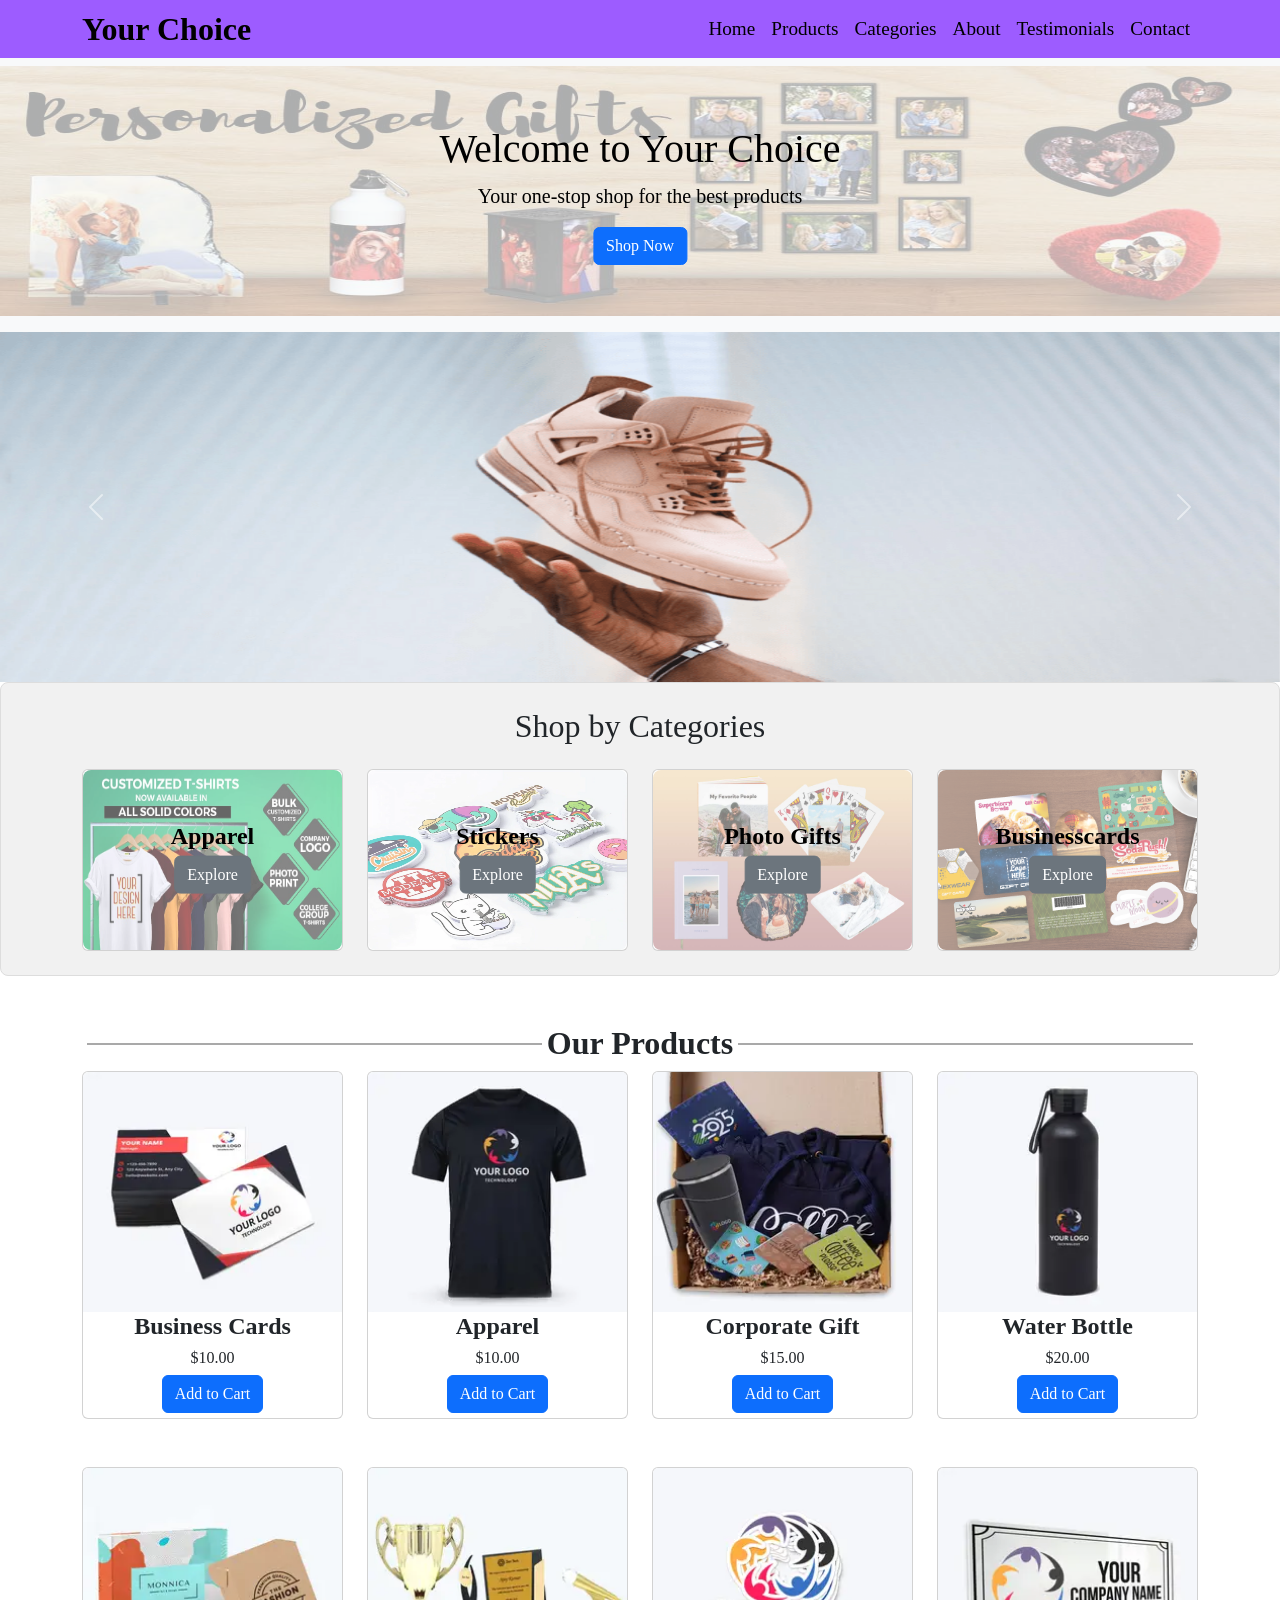
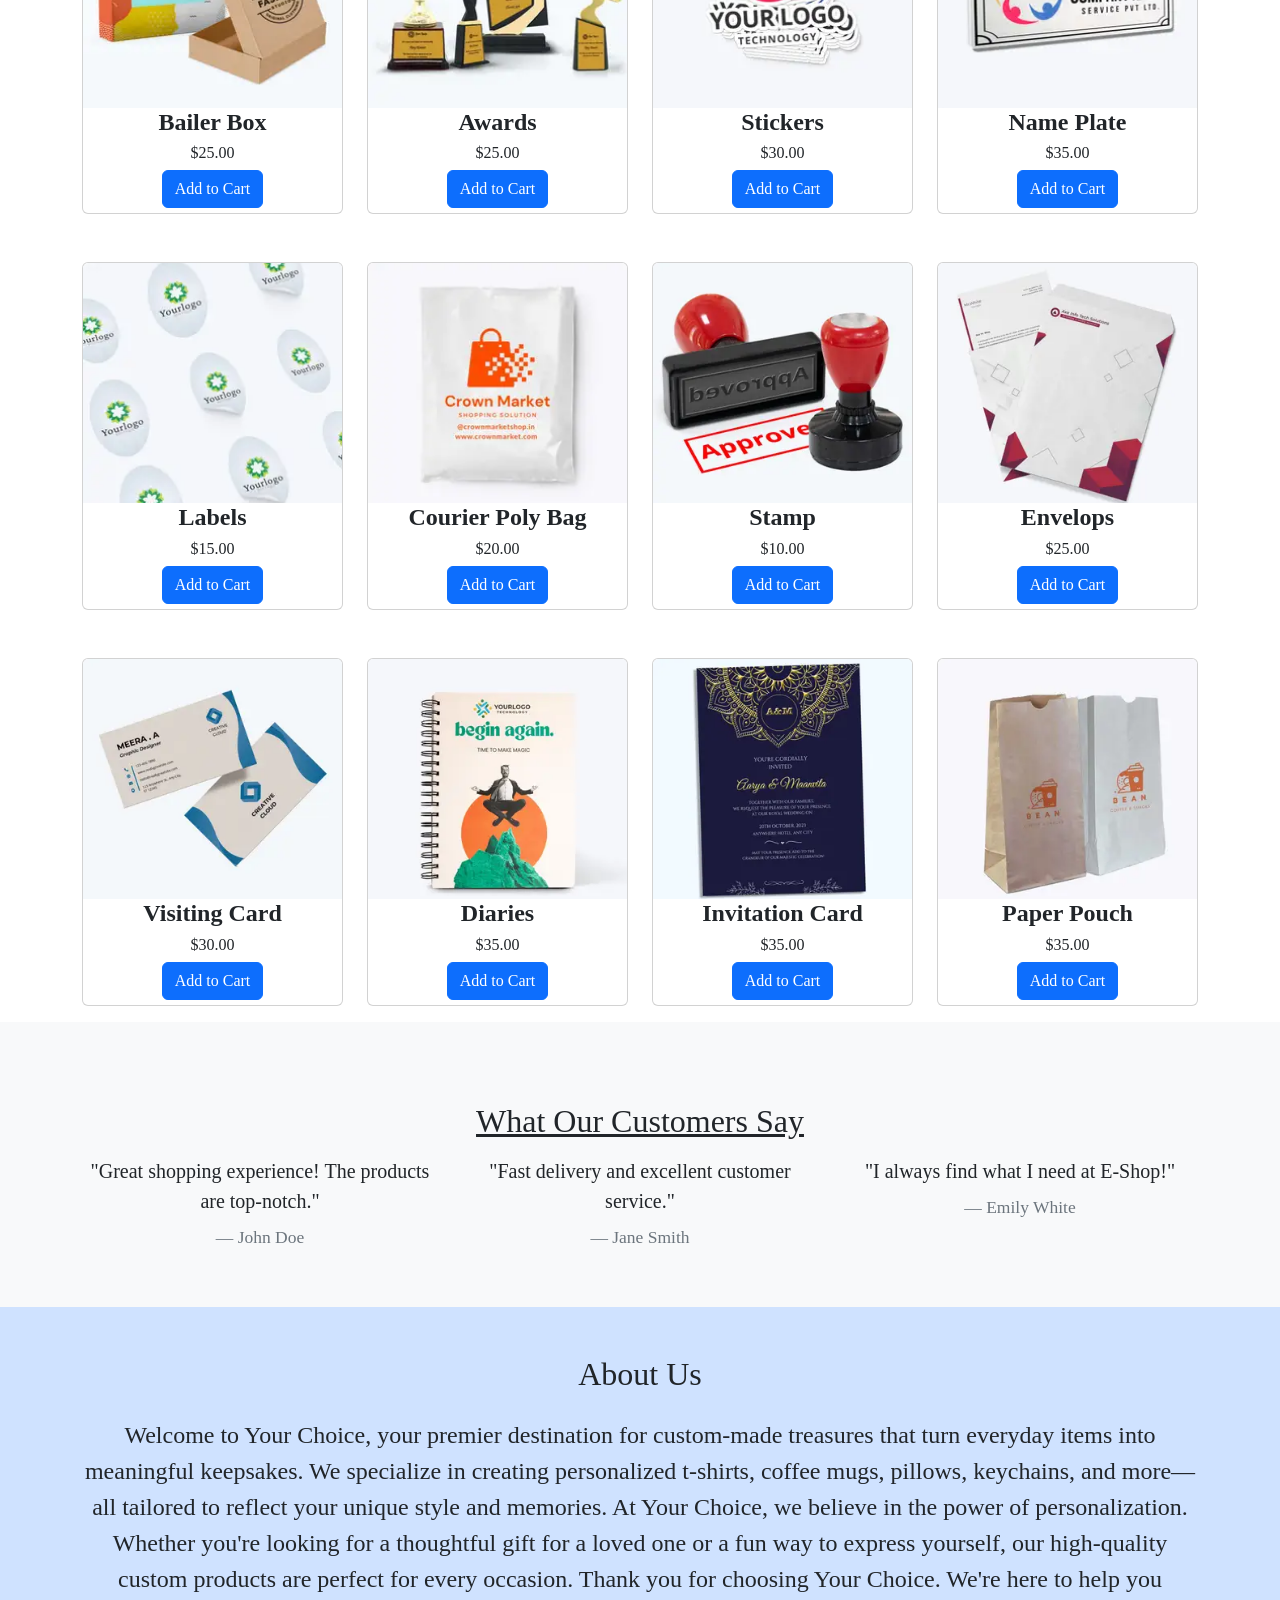
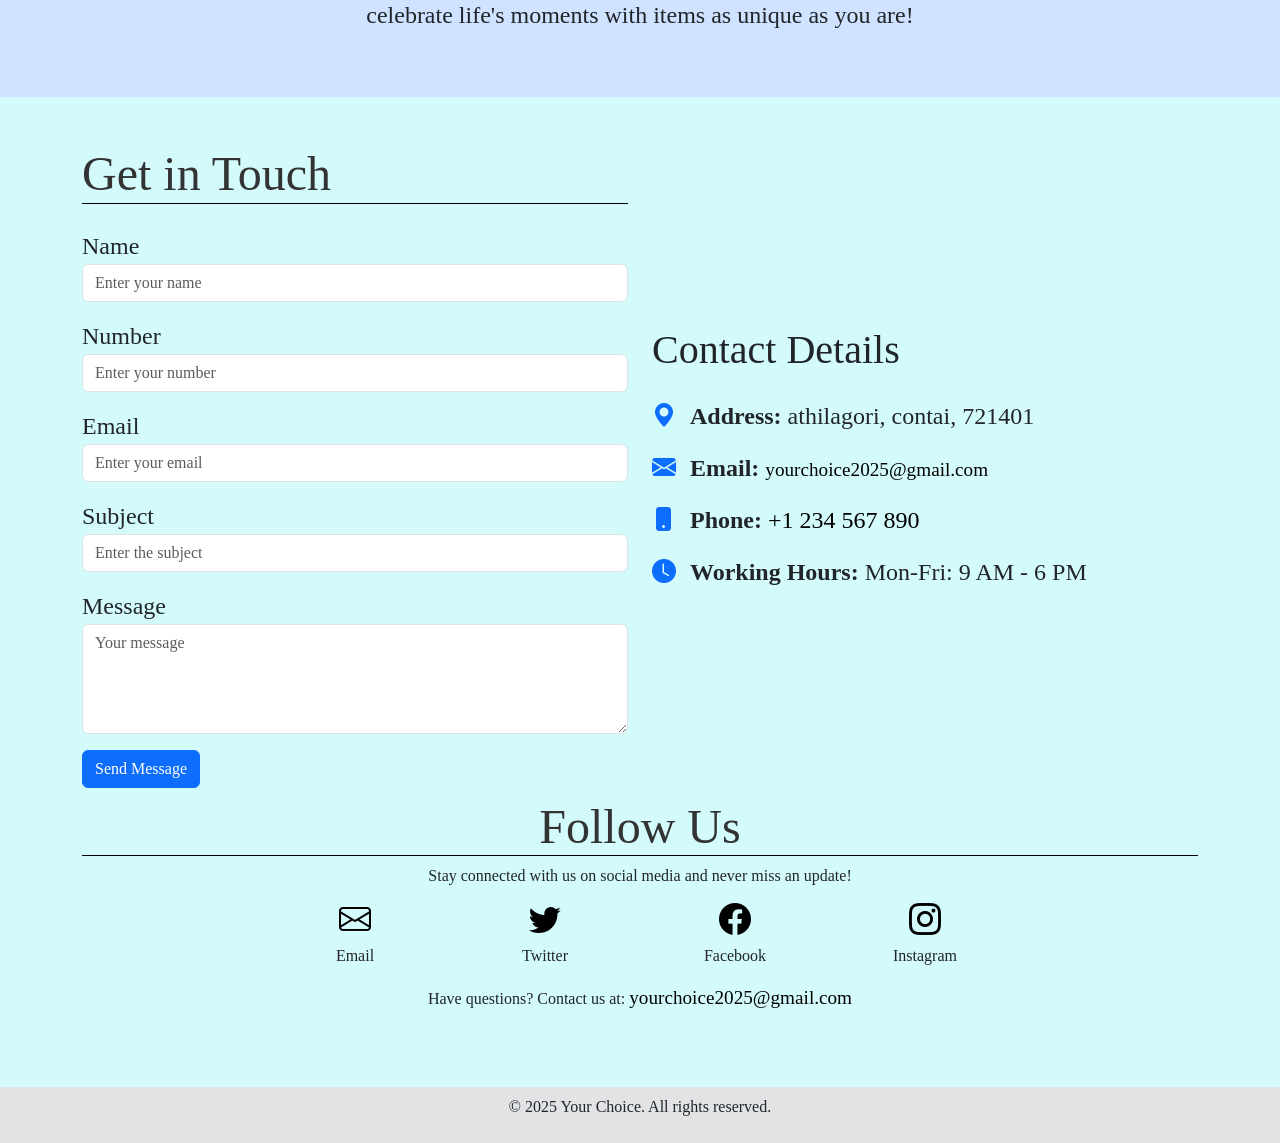
<file: E-com/index.html>
<!DOCTYPE html>
<html lang="en">
<head>
    <meta charset="UTF-8">
    <meta name="viewport" content="width=device-width, initial-scale=1.0">
    <title>E-Commerce Website</title>
    <!-- Bootstrap CSS -->
    <link href="https://cdn.jsdelivr.net/npm/bootstrap@5.3.0/dist/css/bootstrap.min.css" rel="stylesheet">
    <!-- Custom CSS -->
    <link rel="stylesheet" type="text/css" href="assets\css\index.css">
    <!-- icon -->
    <link href="https://cdn.jsdelivr.net/npm/bootstrap-icons/font/bootstrap-icons.css" rel="stylesheet">
    <!-- js -->
    <script type="text/javascript" src="assets\js\form_validation.js"></script>
    
</head>

<body>
    <!-- Navbar -->
    <nav class="navbar navbar-expand-lg navbar-light  sticky-sm-top ">
        <div class="container">
            <a class="navbar-brand" href="index.html">Your Choice</a>
            <button class="navbar-toggler" type="button" data-bs-toggle="collapse" data-bs-target="#navbarNav" aria-controls="navbarNav" aria-expanded="false" aria-label="Toggle navigation">
                <span class="navbar-toggler-icon"></span>
            </button>
            <div class="collapse navbar-collapse navhover" id="navbarNav">
                <ul class="navbar-nav ms-auto">
                    <li class="nav-item">
                        <a class="nav-link active" href="index.html">Home</a>
                    </li>
                    <li class="nav-item">
                        <a class="nav-link" href="#products">Products</a>
                    </li>
                    <li class="nav-item">
                        <a class="nav-link" href="#categories">Categories</a>
                    </li>
                    <li class="nav-item">
                        <a class="nav-link" href="about_us.html">About</a>
                    </li>
                    <li class="nav-item">
                        <a class="nav-link" href="#testimonials">Testimonials</a>
                    </li>
                    <li class="nav-item">
                        <a class="nav-link" href="contact_us.html">Contact</a>
                    </li>
                </ul>
            </div>
        </div>
    </nav>


    <div class="bg-light text-center py-2 pb-3 head2">
        <img src="assets\image\head2.jpeg" class="img-fluid w-100" alt="error">
        <div class="head2_text">
            <h1>Welcome to Your Choice</h1>
            <p class="lead">Your one-stop shop for the best products</p>
            <a href="#products" class="btn btn-primary">Shop Now</a>
        </div>
        
    </div>

  <!-- carousel -->
    <div id="carouselExampleAutoplaying" class="carousel slide text-center" data-bs-ride="carousel">
      <div class="carousel-inner ">
        <div class="carousel-item active">
          <img src="assets\image\img1.jpeg" class="d-block w-100" alt="...">
        </div>
        <div class="carousel-item">
          <img src="assets\image\img2.jpeg" class="d-block w-100" alt="...">
        </div>
        <div class="carousel-item">
          <img src="assets\image\img3.jpeg" class="d-block w-100" alt="...">
        </div>
        <div class="carousel-item">
          <img src="assets\image\img1.jpeg" class="d-block w-100" alt="...">
        </div>
        <div class="carousel-item">
          <img src="assets\image\img2.jpeg" class="d-block w-100" alt="...">
        </div>
      </div>
      <button class="carousel-control-prev" type="button" data-bs-target="#carouselExampleAutoplaying" data-bs-slide="prev">
        <span class="carousel-control-prev-icon" aria-hidden="true"></span>
        <span class="visually-hidden">Previous</span>
      </button>
      <button class="carousel-control-next" type="button" data-bs-target="#carouselExampleAutoplaying" data-bs-slide="next">
        <span class="carousel-control-next-icon" aria-hidden="true"></span>
        <span class="visually-hidden">Next</span>
      </button>
    </div>

    <!-- Categories Section -->

    <section id="categories" class="category-section">
        <div class="container">
            <h2 class="text-center mb-4">Shop by Categories</h2>
            <div class="row g-4">
                <div class="col-md-3">
                    <div class="card text-center category_index">
                        <img src="assets\image\category1_main.jpeg" class="card-img-top" alt="Category 1">
                        <div class="card-body category_index_text">
                            <h5 class="card-title">Apparel</h5>
                            <a href="category_sec1.html#products" class="btn btn-secondary">Explore</a>
                        </div>
                    </div>
                </div>
                <div class="col-md-3">
                    <div class="card text-center category_index">
                        <img src="assets\image\category2_main.jpeg" class="card-img-top" alt="Category 2">
                        <div class="card-body category_index_text">
                            <h5 class="card-title">Stickers</h5>
                            <a href="category_sec2.html#stickers" class="btn btn-secondary">Explore</a>
                        </div>
                    </div>
                </div>
                <div class="col-md-3">
                    <div class="card text-center category_index">
                        <img src="assets\image\category3_main.jpeg" class="card-img-top" alt="Category 3">
                        <div class="card-body category_index_text">
                            <h5 class="card-title">Photo Gifts</h5>
                            <a href="category_sec3.html#gift" class="btn btn-secondary">Explore</a>
                        </div>
                    </div>
                </div>
                <div class="col-md-3">
                    <div class="card text-center category_index">
                        <img src="assets\image\category4_main.jpeg" class="card-img-top" alt="Category 4">
                        <div class="card-body category_index_text">
                            <h5 class="card-title">Businesscards</h5>
                            <a href="category_sec4.html#card" class="btn btn-secondary">Explore</a>
                        </div>
                    </div>
                </div>
            </div>
        </div>
    </section>

    <!-- Products Section -->

    <section id="products" class="pt-5 py-3">
        <div class="container">
            <h2 class="text-center mb-1.5 line-with-text">Our Products</h2>
            <div class="row g-4">
                <div class="col-md-3">
                    <div class="card product-card">
                        <img src="assets\image\index_img1.jpeg" class="card-img-top" alt="Product 1">
                        <div class="card-body text-center">
                            <h5 class="card-title">Business Cards</h5>
                            <p class="card-text">$10.00</p>
                            <a href="#" class="btn btn-primary">Add to Cart</a>
                        </div>
                    </div>
                </div>
                <div class="col-md-3">
                    <div class="card product-card">
                        <img src="assets\image\index_img2.jpeg" class="card-img-top" alt="Product 1">
                        <div class="card-body text-center">
                            <h5 class="card-title">Apparel</h5>
                            <p class="card-text">$10.00</p>
                            <a href="#" class="btn btn-primary">Add to Cart</a>
                        </div>
                    </div>
                </div>
                <div class="col-md-3">
                    <div class="card product-card">
                        <img src="assets\image\index_img3.jpeg" class="card-img-top" alt="Product 2">
                        <div class="card-body text-center">
                            <h5 class="card-title">Corporate Gift</h5>
                            <p class="card-text">$15.00</p>
                            <a href="#" class="btn btn-primary">Add to Cart</a>
                        </div>
                    </div>
                </div>
                <div class="col-md-3">
                    <div class="card product-card">
                        <img src="assets\image\index_img4.jpeg" class="card-img-top" alt="Product 3">
                        <div class="card-body text-center">
                            <h5 class="card-title">Water Bottle</h5>
                            <p class="card-text">$20.00</p>
                            <a href="#" class="btn btn-primary">Add to Cart</a>
                        </div>
                    </div>
                </div>
            </div>

            <div class="row g-4 mt-4">
                <div class="col-md-3">
                    <div class="card product-card">
                        <img src="assets\image\index_img5.jpeg" class="card-img-top" alt="Product 4">
                        <div class="card-body text-center">
                            <h5 class="card-title">Bailer Box</h5>
                            <p class="card-text">$25.00</p>
                            <a href="#" class="btn btn-primary">Add to Cart</a>
                        </div>
                    </div>
                </div>
                <div class="col-md-3">
                    <div class="card product-card">
                        <img src="assets\image\index_img6.jpeg" class="card-img-top" alt="Product 4">
                        <div class="card-body text-center">
                            <h5 class="card-title">Awards</h5>
                            <p class="card-text">$25.00</p>
                            <a href="#" class="btn btn-primary">Add to Cart</a>
                        </div>
                    </div>
                </div>
                <div class="col-md-3">
                    <div class="card product-card">
                        <img src="assets\image\index_img7.jpeg" class="card-img-top" alt="Product 5">
                        <div class="card-body text-center">
                            <h5 class="card-title">Stickers</h5>
                            <p class="card-text">$30.00</p>
                            <a href="#" class="btn btn-primary">Add to Cart</a>
                        </div>
                    </div>
                </div>
                <div class="col-md-3">
                    <div class="card product-card">
                        <img src="assets\image\index_img8.jpeg" class="card-img-top" alt="Product 6">
                        <div class="card-body text-center">
                            <h5 class="card-title">Name Plate</h5>
                            <p class="card-text">$35.00</p>
                            <a href="#" class="btn btn-primary">Add to Cart</a>
                        </div>
                    </div>
                </div>
            </div>

            <div class="row g-4 mt-4">
                <div class="col-md-3">
                    <div class="card product-card">
                        <img src="assets\image\index_img9.jpeg" class="card-img-top" alt="Product 2">
                        <div class="card-body text-center">
                            <h5 class="card-title">Labels</h5>
                            <p class="card-text">$15.00</p>
                            <a href="#" class="btn btn-primary">Add to Cart</a>
                        </div>
                    </div>
                </div>
                <div class="col-md-3">
                    <div class="card product-card">
                        <img src="assets\image\index_img10.jpeg" class="card-img-top" alt="Product 3">
                        <div class="card-body text-center">
                            <h5 class="card-title">Courier Poly Bag</h5>
                            <p class="card-text">$20.00</p>
                            <a href="#" class="btn btn-primary">Add to Cart</a>
                        </div>
                    </div>
                </div>
                <div class="col-md-3">
                    <div class="card product-card">
                        <img src="assets\image\index_img11.jpeg" class="card-img-top" alt="Product 1">
                        <div class="card-body text-center">
                            <h5 class="card-title">Stamp</h5>
                            <p class="card-text">$10.00</p>
                            <a href="#" class="btn btn-primary">Add to Cart</a>
                        </div>
                    </div>
                </div>           
                <div class="col-md-3">
                    <div class="card product-card">
                        <img src="assets\image\index_img12.jpeg" class="card-img-top" alt="Product 4">
                        <div class="card-body text-center">
                            <h5 class="card-title">Envelops</h5>
                            <p class="card-text">$25.00</p>
                            <a href="#" class="btn btn-primary">Add to Cart</a>
                        </div>
                    </div>
                </div>
            </div>

            <div class="row g-4 mt-4">
                <div class="col-md-3">
                    <div class="card product-card">
                        <img src="assets\image\index_img13.jpeg" class="card-img-top" alt="Product 5">
                        <div class="card-body text-center">
                            <h5 class="card-title">Visiting Card</h5>
                            <p class="card-text">$30.00</p>
                            <a href="#" class="btn btn-primary">Add to Cart</a>
                        </div>
                    </div>
                </div>
                <div class="col-md-3">
                    <div class="card product-card">
                        <img src="assets\image\index_img14.jpeg" class="card-img-top" alt="Product 6">
                        <div class="card-body text-center">
                            <h5 class="card-title">Diaries</h5>
                            <p class="card-text">$35.00</p>
                            <a href="#" class="btn btn-primary">Add to Cart</a>
                        </div>
                    </div>
                </div>
                <div class="col-md-3">
                    <div class="card product-card">
                        <img src="assets\image\index_img15.jpeg" class="card-img-top" alt="Product 6">
                        <div class="card-body text-center">
                            <h5 class="card-title">Invitation Card</h5>
                            <p class="card-text">$35.00</p>
                            <a href="#" class="btn btn-primary">Add to Cart</a>
                        </div>
                    </div>
                </div>
                <div class="col-md-3">
                    <div class="card product-card">
                        <img src="assets\image\index_img16.jpeg" class="card-img-top" alt="Product 6">
                        <div class="card-body text-center">
                            <h5 class="card-title">Paper Pouch</h5>
                            <p class="card-text">$35.00</p>
                            <a href="#" class="btn btn-primary">Add to Cart</a>
                        </div>
                    </div>
                </div>
            </div>
        </div>
    </section>

    <!-- Testimonials Section -->

    <section id="testimonials" class="testimonials">
        <div class="container">
            <h2 class="text-center mt-5 mb-3"><u> What Our Customers Say</u></h2>
            <div class="row">
                <div class="col-md-4">
                    <blockquote class="blockquote text-center">
                        <p>"Great shopping experience! The products are top-notch."</p>
                        <footer class="blockquote-footer">John Doe</footer>
                    </blockquote>
                </div>
                <div class="col-md-4">
                    <blockquote class="blockquote text-center">
                        <p>"Fast delivery and excellent customer service."</p>
                        <footer class="blockquote-footer">Jane Smith</footer>
                    </blockquote>
                </div>
                <div class="col-md-4">
                    <blockquote class="blockquote text-center">
                        <p>"I always find what I need at E-Shop!"</p>
                        <footer class="blockquote-footer">Emily White</footer>
                    </blockquote>
                </div>
            </div>
        </div>
    </section>

    <!-- About Section -->
    <section id="about" class="bg-primary-subtle py-5">
        <div class="container">
            <h2 class="text-center mb-4">About Us</h2>
            <p class="text-center">Welcome to Your Choice, your premier destination for custom-made treasures that turn everyday items into meaningful keepsakes. We specialize in creating personalized t-shirts, coffee mugs, pillows, keychains, and more—all tailored to reflect your unique style and memories.

            At Your Choice, we believe in the power of personalization. Whether you're looking for a thoughtful gift for a loved one or a fun way to express yourself, our high-quality custom products are perfect for every occasion.

            Thank you for choosing Your Choice. We're here to help you celebrate life's moments with items as unique as you are!</p>
        </div>
    </section>

    <!-- Contact Section -->

    <section id="contact" class="py-5">
        <div class="container">
            <div class="row g-4 align-items-center">
                <!-- Contact Form -->
                <div class="col-md-6">
                    <h2 class="mb-4">Get in Touch</h2>
                    <form onsubmit="return check()" action="submit.html">
                        <div class="mb-3">
                            <label for="name" class="form-label">Name</label>
                            <input type="text" class="form-control" id="name" placeholder="Enter your name">
                        </div>
                        <div class="mb-3">
                            <label for="number" class="form-label">Number</label>
                            <input type="text" class="form-control" id="number" placeholder="Enter your number">
                        </div>
                        <div class="mb-3">
                            <label for="email" class="form-label">Email</label>
                            <input type="email" class="form-control" id="email" placeholder="Enter your email">
                        </div>
                        <div class="mb-3">
                            <label for="subject" class="form-label">Subject</label>
                            <input type="text" class="form-control" id="subject" placeholder="Enter the subject">
                        </div>
                        <div class="mb-3">
                            <label for="message" class="form-label">Message</label>
                            <textarea class="form-control" id="message" rows="4" placeholder="Your message"></textarea>
                        </div>
                        <button type="submit" class="btn btn-primary">Send Message</button>
                    </form>
                </div>

                <!-- Contact Details -->
                <div class="col-md-6">
                    <h1 class="mb-4">Contact Details</h1>
                    <ul class="list-unstyled">
                        <li class="mb-3">
                            <i class="bi bi-geo-alt-fill text-primary me-2"></i>
                            <strong>Address:</strong> athilagori, contai, 721401
                        </li>
                        <li class="mb-3 email-section">
                            <i class="bi bi-envelope-fill text-primary me-2"></i>
                            <strong>Email: </strong><a href="email:yourchoice2025@gmail.com">yourchoice2025@gmail.com</a>
                        </li>
                        <li class="mb-3">
                            <i class="bi bi-phone-fill text-primary me-2"></i>
                            <strong>Phone:</strong> <a href="tel:+1 234 567 890">+1 234 567 890</a>
                        </li>
                        <li class="mb-3">
                            <i class="bi bi-clock-fill text-primary me-2"></i>
                            <strong>Working Hours:</strong> Mon-Fri: 9 AM - 6 PM
                        </li>
                    </ul>
                </div>
            </div>
        </div>

        <div class="follow-section text-center index_follow">
            <div class="container">
                <h2 class="mb-2">Follow Us</h2>
                <p class="mb-2">Stay connected with us on social media and never miss an update!</p>
                
                <!-- Social Media Icons -->
                <div class="row justify-content-center">
                    <!-- Email -->
                    <div class="col-3 col-md-2">
                        <a href="mailto:info@yourchoice.com" class="social-icon d-block">
                            <i class="bi bi-envelope"></i>
                        </a>
                        <p>Email</p>
                    </div>
                    <!-- Twitter -->
                    <div class="col-3 col-md-2">
                        <a href="https://twitter.com" target="_blank" class="social-icon d-block">
                            <i class="bi bi-twitter"></i>
                        </a>
                        <p>Twitter</p>
                    </div>
                    <!-- Facebook -->
                    <div class="col-3 col-md-2">
                        <a href="https://facebook.com" target="_blank" class="social-icon d-block">
                            <i class="bi bi-facebook"></i>
                        </a>
                        <p>Facebook</p>
                    </div>
                    <!-- Instagram -->
                    <div class="col-3 col-md-2">
                        <a href="https://instagram.com" target="_blank" class="social-icon d-block">
                            <i class="bi bi-instagram"></i>
                        </a>
                        <p>Instagram</p>
                    </div>
                </div>

                <!-- Email Section -->
                <div class="email-section index_follow_email">
                    <p>Have questions? Contact us at: <a href="mailto:yourchoice2025@gmail.com">yourchoice2025@gmail.com</a></p>
                </div>
            </div>
        </div>
    </section>

    

    <!-- Footer -->
    <footer class="text-center bg-secondary-subtle copy-footer">
        <p>&copy; 2025 Your Choice. All rights reserved.</p>
    </footer>

    <!-- Bootstrap JS -->
    <script src="https://cdn.jsdelivr.net/npm/bootstrap@5.3.0/dist/js/bootstrap.bundle.min.js"></script>

    <!-- j-quary -->
    <script src="https://cdnjs.cloudflare.com/ajax/libs/jquery/3.7.1/jquery.min.js" integrity="sha512-v2CJ7UaYy4JwqLDIrZUI/4hqeoQieOmAZNXBeQyjo21dadnwR+8ZaIJVT8EE2iyI61OV8e6M8PP2/4hpQINQ/g==" crossorigin="anonymous" referrerpolicy="no-referrer"></script>
</body>
</html>
</file>
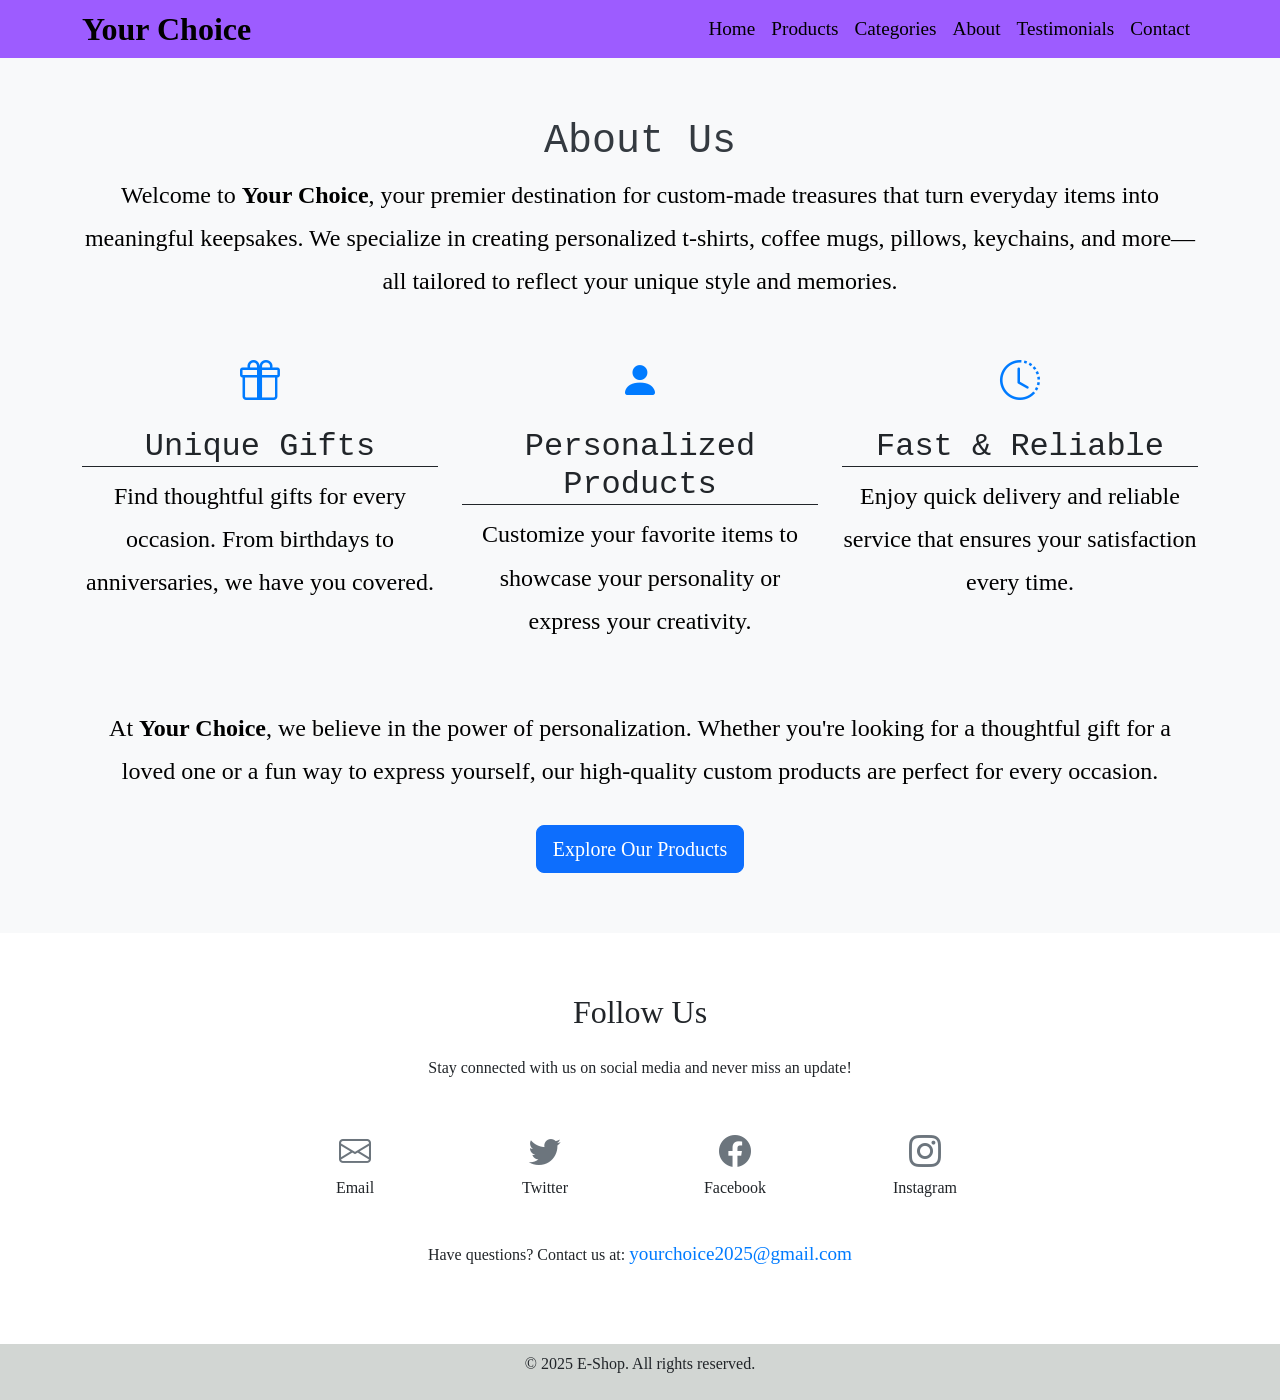
<file: E-com/about_us.html>
<!DOCTYPE html>
<html lang="en">
<head>
    <meta charset="UTF-8">
    <meta name="viewport" content="width=device-width, initial-scale=1.0">
    <title>E-Commerce Website</title>
    <!-- Bootstrap CSS -->
    <link href="https://cdn.jsdelivr.net/npm/bootstrap@5.3.0/dist/css/bootstrap.min.css" rel="stylesheet">
    <!-- Custom CSS -->
    <link rel="stylesheet" type="text/css" href="assets\css\index.css">
    <!-- icon -->
    <link href="https://cdn.jsdelivr.net/npm/bootstrap-icons/font/bootstrap-icons.css" rel="stylesheet">

</head>
<body>
    <!-- Navbar -->
    <nav class="navbar navbar-expand-lg navbar-light sticky-sm-top">
        <div class="container">
            <a class="navbar-brand" href="index.html">Your Choice</a>
            <button class="navbar-toggler" type="button" data-bs-toggle="collapse" data-bs-target="#navbarNav" aria-controls="navbarNav" aria-expanded="false" aria-label="Toggle navigation">
                <span class="navbar-toggler-icon"></span>
            </button>
            <div class="collapse navbar-collapse navhover" id="navbarNav">
                <ul class="navbar-nav ms-auto">
                    <li class="nav-item">
                        <a class="nav-link active" href="index.html">Home</a>
                    </li>
                    <li class="nav-item">
                        <a class="nav-link" href="index.html#products">Products</a>
                    </li>
                    <li class="nav-item">
                        <a class="nav-link" href="index.html#categories">Categories</a>
                    </li>
                    <li class="nav-item">
                        <a class="nav-link" href="about_us.html">About</a>
                    </li>
                    <li class="nav-item">
                        <a class="nav-link" href="index.html#testimonials">Testimonials</a>
                    </li>
                    <li class="nav-item">
                        <a class="nav-link" href="contact_us.html">Contact</a>
                    </li>
                </ul>
            </div>
        </div>
    </nav>

    <!-- About Us Section -->
    <!-- About Section -->
    <section id="about" class="about-section">
        <div class="container">
            <!-- Title and Intro -->
            <div class="text-center mb-5">
                <h2 class="about-title">About Us</h2>
                <p class="about-text">
                    Welcome to <strong>Your Choice</strong>, your premier destination for custom-made treasures that turn everyday items into meaningful keepsakes. 
                    We specialize in creating personalized t-shirts, coffee mugs, pillows, keychains, and more—all tailored to reflect your unique style and memories.
                </p>
            </div>

            <!-- Features Section -->
            <div class="row text-center">
                <!-- Feature 1 -->
                <div class="col-md-4">
                    <div class="mb-3">
                        <i class="feature-icon bi bi-gift"></i>
                    </div>
                    <h5>Unique Gifts</h5>
                    <p class="about-text">
                        Find thoughtful gifts for every occasion. From birthdays to anniversaries, we have you covered.
                    </p>
                </div>
                <!-- Feature 2 -->
                <div class="col-md-4">
                    <div class="mb-3">
                        <i class="feature-icon bi bi-person-fill"></i>
                    </div>
                    <h5>Personalized Products</h5>
                    <p class="about-text">
                        Customize your favorite items to showcase your personality or express your creativity.
                    </p>
                </div>
                <!-- Feature 3 -->
                <div class="col-md-4">
                    <div class="mb-3">
                        <i class="feature-icon bi bi-clock-history"></i>
                    </div>
                    <h5>Fast & Reliable</h5>
                    <p class="about-text">
                        Enjoy quick delivery and reliable service that ensures your satisfaction every time.
                    </p>
                </div>
            </div>

            <!-- Call to Action -->
            <div class="text-center mt-5">
                <p class="about-text">
                    At <strong>Your Choice</strong>, we believe in the power of personalization. Whether you're looking for a thoughtful gift for a loved one or a fun way to express yourself, our high-quality custom products are perfect for every occasion.
                </p>
                <a href="index.html#categories" class="btn btn-primary btn-lg mt-3">Explore Our Products</a>
            </div>
        </div>
    </section>

    <!-- Follow Us Section -->
    <section id="follow" class="follow-section text-center">
        <div class="container">
            <h2 class="mb-4">Follow Us</h2>
            <p class="mb-5">Stay connected with us on social media and never miss an update!</p>
            
            <!-- Social Media Icons -->
            <div class="row justify-content-center mb-4">
                <!-- Email -->
                <div class="col-3 col-md-2">
                    <a href="mailto:info@yourchoice.com" class="social-icon d-block">
                        <i class="bi bi-envelope"></i>
                    </a>
                    <p>Email</p>
                </div>
                <!-- Twitter -->
                <div class="col-3 col-md-2">
                    <a href="https://twitter.com" target="_blank" class="social-icon d-block">
                        <i class="bi bi-twitter"></i>
                    </a>
                    <p>Twitter</p>
                </div>
                <!-- Facebook -->
                <div class="col-3 col-md-2">
                    <a href="https://facebook.com" target="_blank" class="social-icon d-block">
                        <i class="bi bi-facebook"></i>
                    </a>
                    <p>Facebook</p>
                </div>
                <!-- Instagram -->
                <div class="col-3 col-md-2">
                    <a href="https://instagram.com" target="_blank" class="social-icon d-block">
                        <i class="bi bi-instagram"></i>
                    </a>
                    <p>Instagram</p>
                </div>
            </div>

            <!-- Email Section -->
            <div class="email-section">
                <p>Have questions? Contact us at: <a href="mailto:yourchoice2025@gmail.com">yourchoice2025@gmail.com</a></p>
            </div>
        </div>
    </section>

    <!-- Footer -->
    <footer class="text-center copy-footer">
        <p>&copy; 2025 E-Shop. All rights reserved.</p>
    </footer>

    <!-- Bootstrap JS -->
    <script src="https://cdn.jsdelivr.net/npm/bootstrap@5.3.0/dist/js/bootstrap.bundle.min.js"></script>
</body>
</html>
</file>
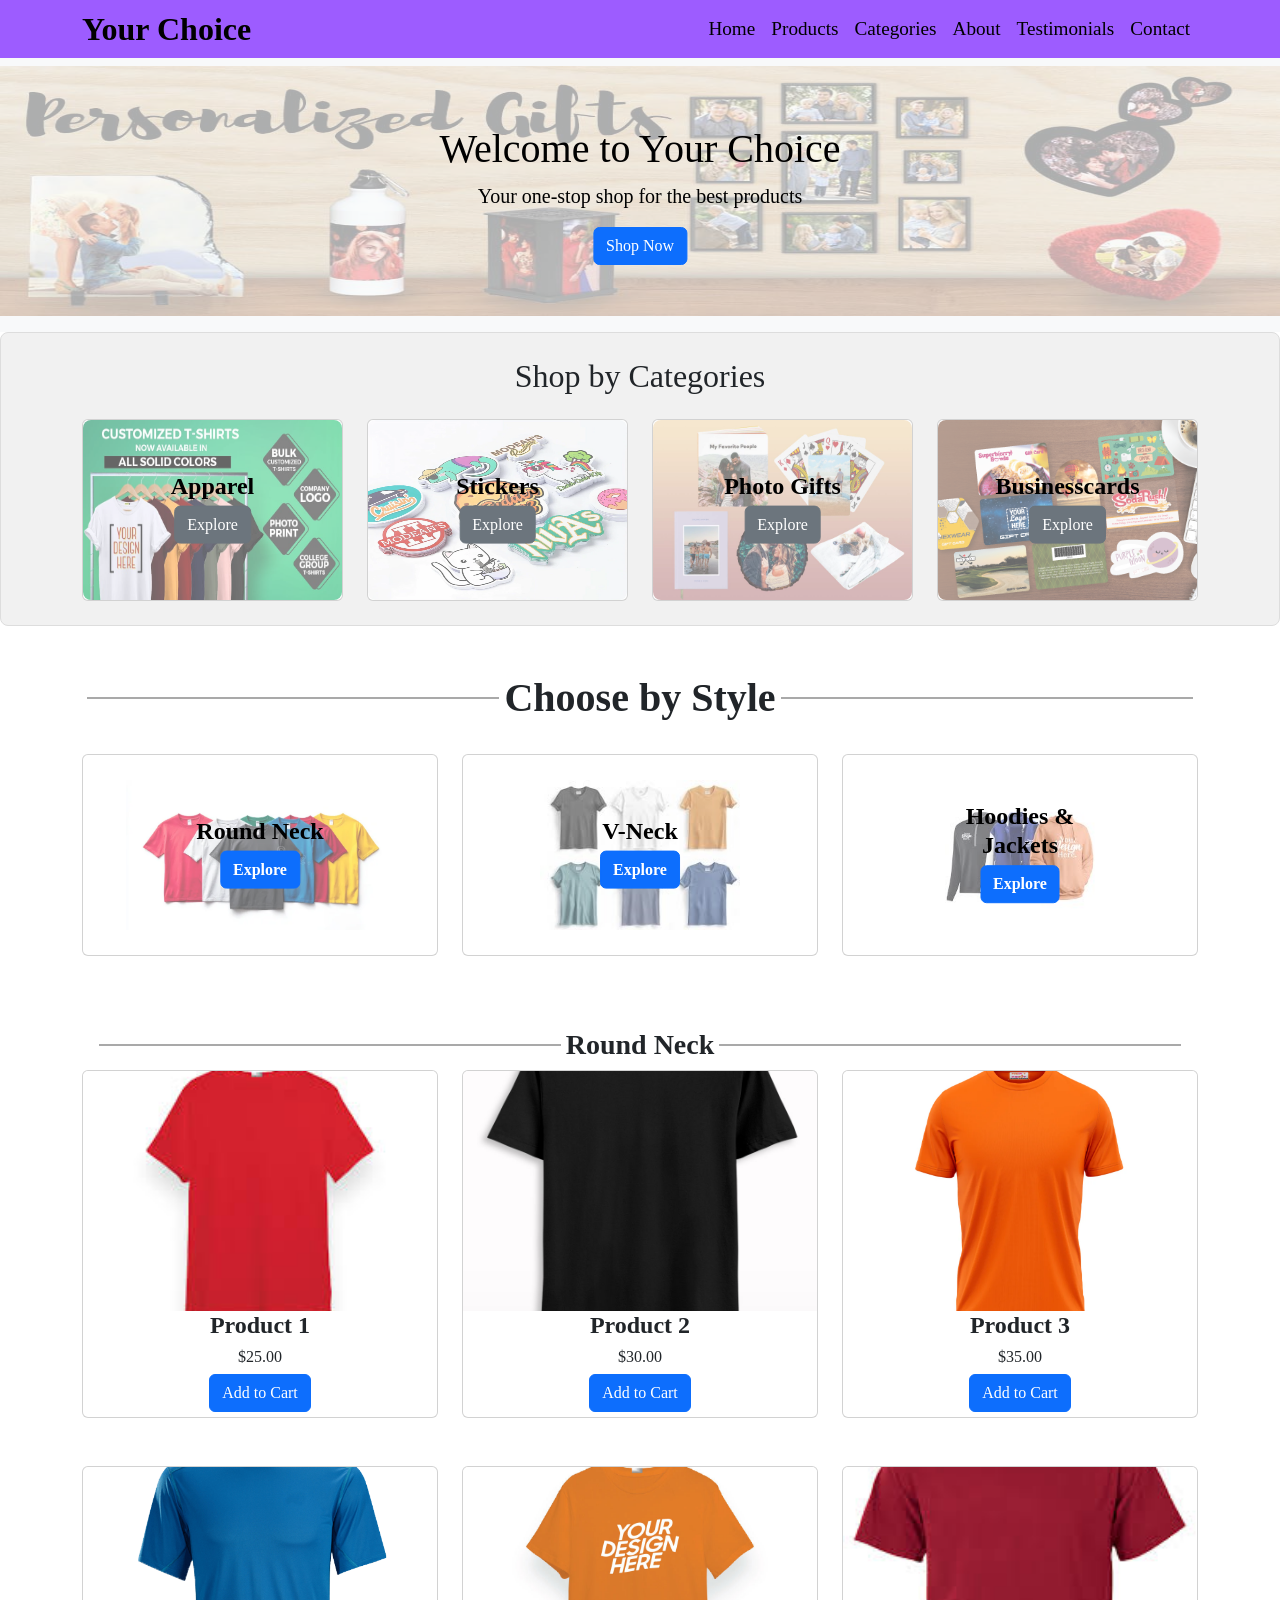
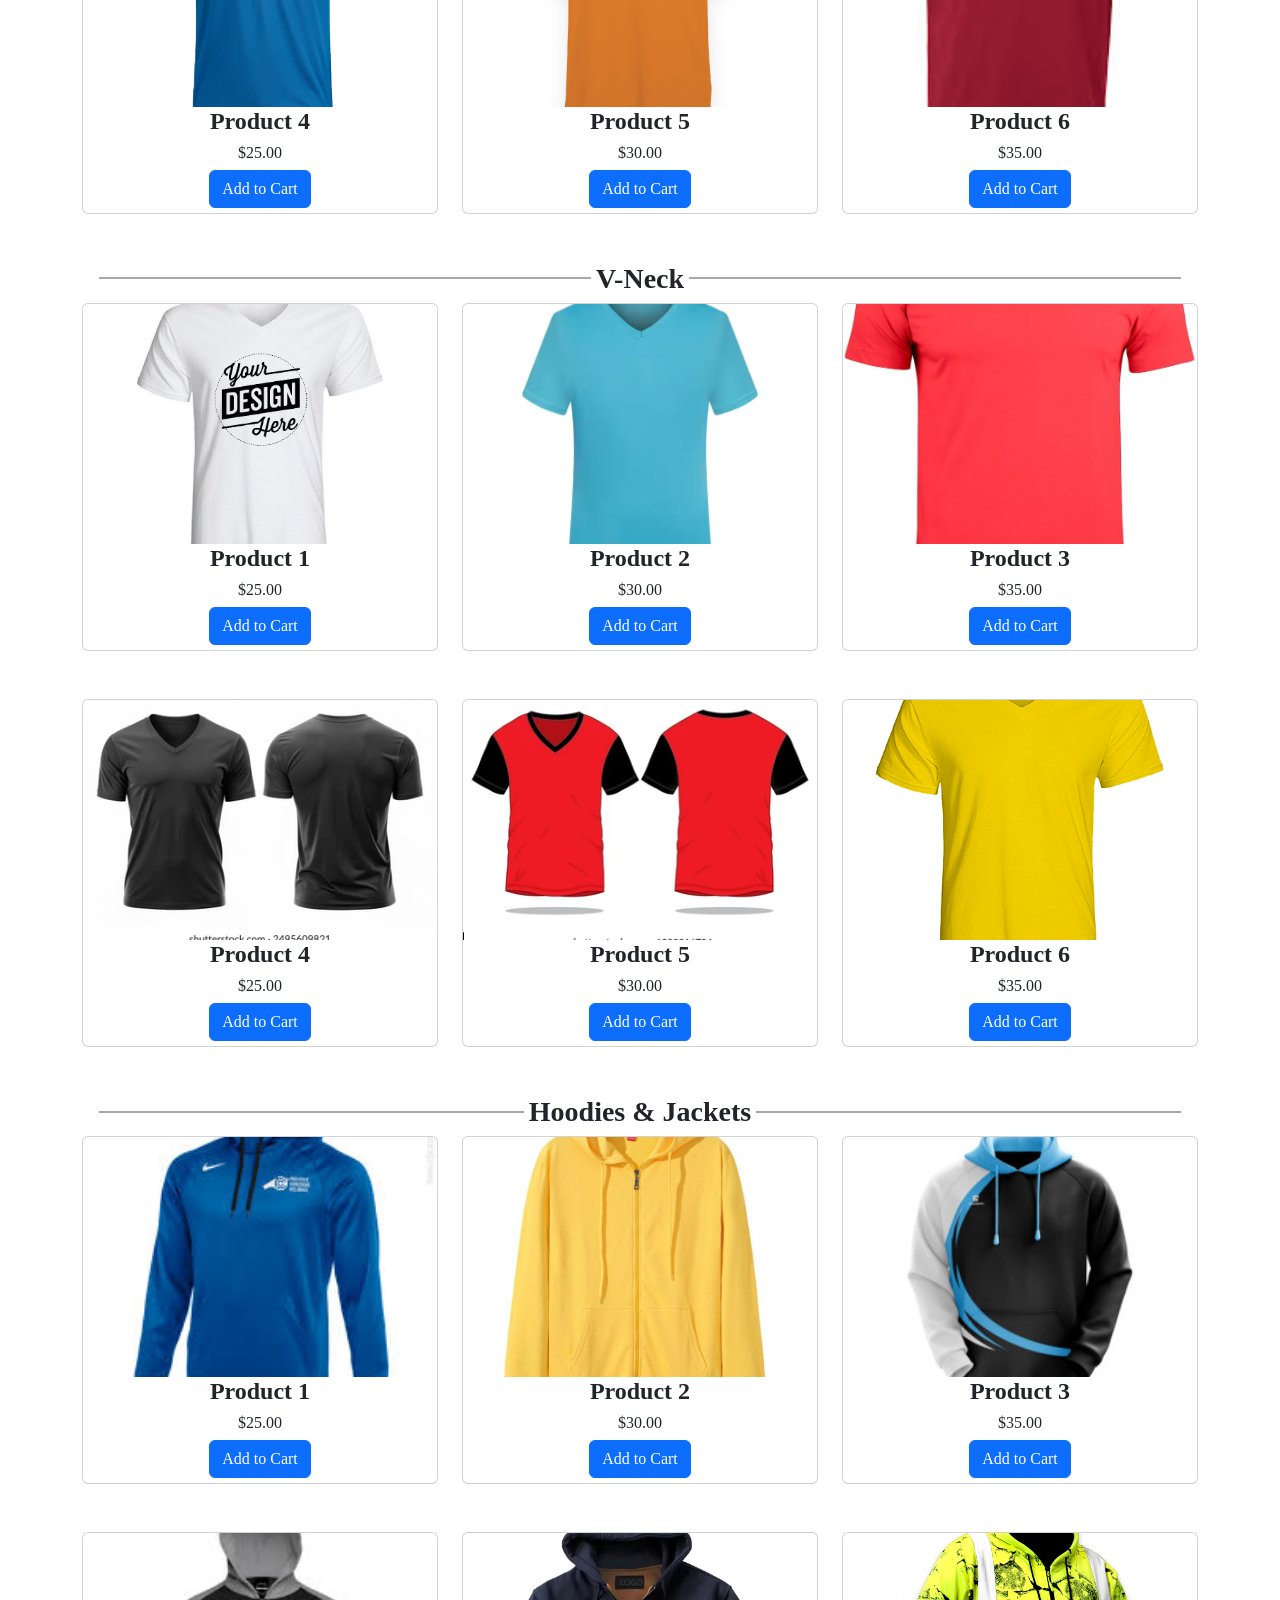
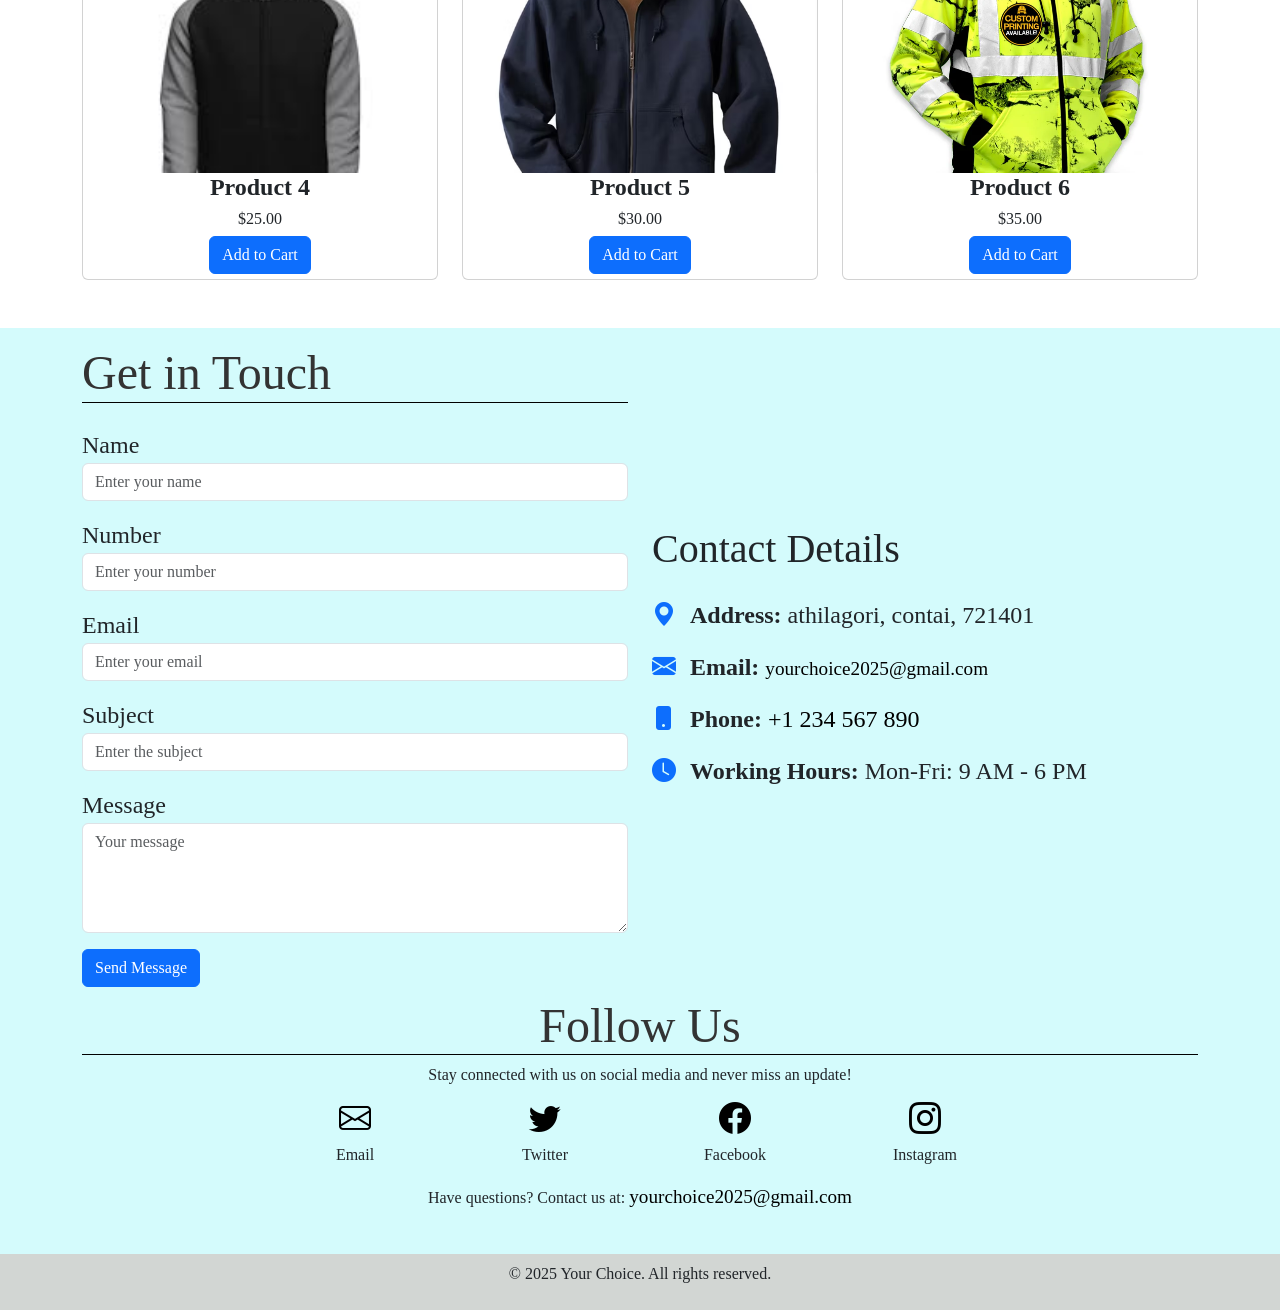
<file: E-com/category_sec1.html>
<!DOCTYPE html>
<html lang="en">
<head>
    <meta charset="UTF-8">
    <meta name="viewport" content="width=device-width, initial-scale=1.0">
    <title>E-Commerce Website</title>
    <!-- Bootstrap CSS -->
    <link href="https://cdn.jsdelivr.net/npm/bootstrap@5.3.0/dist/css/bootstrap.min.css" rel="stylesheet">
    <!-- Custom CSS -->
    <link rel="stylesheet" type="text/css" href="assets\css\index.css">
    <!-- icon -->
    <link href="https://cdn.jsdelivr.net/npm/bootstrap-icons/font/bootstrap-icons.css" rel="stylesheet">
    <!-- js -->
    <script type="text/javascript" src="assets\js\form_validation.js"></script>

</head>
<body>
    <!-- Navbar -->
    <nav class="navbar navbar-expand-lg navbar-light sticky-sm-top">
        <div class="container">
            <a class="navbar-brand" href="index.html">Your Choice</a>
            <button class="navbar-toggler" type="button" data-bs-toggle="collapse" data-bs-target="#navbarNav" aria-controls="navbarNav" aria-expanded="false" aria-label="Toggle navigation">
                <span class="navbar-toggler-icon"></span>
            </button>
            <div class="collapse navbar-collapse navhover" id="navbarNav">
                <ul class="navbar-nav ms-auto">
                    <li class="nav-item">
                        <a class="nav-link active" href="index.html">Home</a>
                    </li>
                    <li class="nav-item">
                        <a class="nav-link" href="index.html#products">Products</a>
                    </li>
                    <li class="nav-item">
                        <a class="nav-link" href="#categories">Categories</a>
                    </li>
                    <li class="nav-item">
                        <a class="nav-link" href="about_us.html">About</a>
                    </li>
                    <li class="nav-item">
                        <a class="nav-link" href="index.html#testimonials">Testimonials</a>
                    </li>
                    <li class="nav-item">
                        <a class="nav-link" href="contact_us.html">Contact</a>
                    </li>
                </ul>
            </div>
        </div>
    </nav>


    <div class="bg-light text-center py-2 pb-3 head2">
        <img src="assets\image\head2.jpeg" class="img-fluid w-100" alt="error">
        <div class="head2_text">
            <h1>Welcome to Your Choice</h1>
            <p class="lead">Your one-stop shop for the best products</p>
            <a href="#products" class="btn btn-primary">Shop Now</a>
        </div>
        
    </div>

    <!-- Categories Section -->
    <section id="categories" class="category-section">
        <div class="container">
            <h2 class="text-center mb-4">Shop by Categories</h2>
            <div class="row g-4">
                <div class="col-md-3">
                    <div class="card text-center category_index">
                        <img src="assets\image\category1_main.jpeg" class="card-img-top" alt="Category 1">
                        <div class="card-body category_index_text">
                            <h5 class="card-title">Apparel</h5>
                            <a href="category_sec1.html#apparel" class="btn btn-secondary">Explore</a>
                        </div>
                    </div>
                </div>
                <div class="col-md-3">
                    <div class="card text-center category_index">
                        <img src="assets\image\category2_main.jpeg" class="card-img-top" alt="Category 2">
                        <div class="card-body category_index_text">
                            <h5 class="card-title">Stickers</h5>
                            <a href="category_sec2.html#stickers" class="btn btn-secondary">Explore</a>
                        </div>
                    </div>
                </div>
                <div class="col-md-3">
                    <div class="card text-center category_index">
                        <img src="assets\image\category3_main.jpeg" class="card-img-top" alt="Category 3">
                        <div class="card-body category_index_text">
                            <h5 class="card-title">Photo Gifts</h5>
                            <a href="category_sec3.html#gift" class="btn btn-secondary">Explore</a>
                        </div>
                    </div>
                </div>
                <div class="col-md-3">
                    <div class="card text-center category_index">
                        <img src="assets\image\category4_main.jpeg" class="card-img-top" alt="Category 4">
                        <div class="card-body category_index_text">
                            <h5 class="card-title">Businesscards</h5>
                            <a href="category_sec4.html#card" class="btn btn-secondary">Explore</a>
                        </div>
                    </div>
                </div>
            </div>
        </div>
    </section>

    <!-- Products Section -->
    <section id="products" class="py-5">
        <div class="container" id="apparel">
            <h1 class="text-center mb-2 line-with-text">Choose by Style</h1>
            <div class="row g-4 apparel-section">
                <div class="col-md-4">
                    <div class="card product-card apparel_index">
                        <img src="assets\image\main_rn.jpeg" class="card-img-top" alt="Product 1">
                        <div class="card-body text-center apparel_index_text">
                            <h5 class="card-title">Round Neck</h5>
                            <!-- <p class="card-text">$10.00</p> -->
                            <a href="#round_neck" class="btn btn-primary">Explore</a>
                        </div>
                    </div>
                </div>
                <div class="col-md-4">
                    <div class="card product-card apparel_index">
                        <img src="assets\image\main_vn.jpeg" class="card-img-top" alt="Product 2">
                        <div class="card-body text-center apparel_index_text">
                            <h5 class="card-title">V-Neck</h5>
                            <!-- <p class="card-text">$15.00</p> -->
                            <a href="#v_neck" class="btn btn-primary">Explore</a>
                        </div>
                    </div>
                </div>
                <div class="col-md-4">
                    <div class="card product-card apparel_index">
                        <img src="assets\image\main_h&j.jpeg" class="card-img-top" alt="Product 3">
                        <div class="card-body text-center apparel_index_text">
                            <h5 class="card-title">Hoodies & Jackets</h5>
                            <!-- <p class="card-text">$20.00</p> -->
                            <a href="#h&j" class="btn btn-primary">Explore</a>
                        </div>
                    </div>
                </div>
            </div>

        <!-- Round Neck -->

            <div id="round_neck" class="container pt-5">
            <h3 class="text-center line-with-text">Round Neck</h3>
            </div>
            <div class="row g-4">
                <div class="col-md-4">
                    <div class="card product-card">
                        <img src="assets\image\rn1.jpeg" class="card-img-top" alt="Product 4">
                        <div class="card-body text-center">
                            <h5 class="card-title">Product 1</h5>
                            <p class="card-text">$25.00</p>
                            <a href="#" class="btn btn-primary">Add to Cart</a>
                        </div>
                    </div>
                </div>
                <div class="col-md-4">
                    <div class="card product-card">
                        <img src="assets\image\rn2.jpeg" class="card-img-top" alt="Product 5">
                        <div class="card-body text-center">
                            <h5 class="card-title">Product 2</h5>
                            <p class="card-text">$30.00</p>
                            <a href="#" class="btn btn-primary">Add to Cart</a>
                        </div>
                    </div>
                </div>
                <div class="col-md-4">
                    <div class="card product-card">
                        <img src="assets\image\rn3.jpeg" class="card-img-top" alt="Product 6">
                        <div class="card-body text-center">
                            <h5 class="card-title">Product 3</h5>
                            <p class="card-text">$35.00</p>
                            <a href="#" class="btn btn-primary">Add to Cart</a>
                        </div>
                    </div>
                </div>
            </div>
            <div class="row g-4 mt-4">
                <div class="col-md-4">
                    <div class="card product-card">
                        <img src="assets\image\rn4.jpeg" class="card-img-top" alt="Product 4">
                        <div class="card-body text-center">
                            <h5 class="card-title">Product 4</h5>
                            <p class="card-text">$25.00</p>
                            <a href="#" class="btn btn-primary">Add to Cart</a>
                        </div>
                    </div>
                </div>
                <div class="col-md-4">
                    <div class="card product-card">
                        <img src="assets\image\rn5.jpeg" class="card-img-top" alt="Product 5">
                        <div class="card-body text-center">
                            <h5 class="card-title">Product 5</h5>
                            <p class="card-text">$30.00</p>
                            <a href="#" class="btn btn-primary">Add to Cart</a>
                        </div>
                    </div>
                </div>
                <div class="col-md-4">
                    <div class="card product-card">
                        <img src="assets\image\rn6.jpeg" class="card-img-top" alt="Product 6">
                        <div class="card-body text-center">
                            <h5 class="card-title">Product 6</h5>
                            <p class="card-text">$35.00</p>
                            <a href="#" class="btn btn-primary">Add to Cart</a>
                        </div>
                    </div>
                </div>
            </div>

        <!-- V-Nacked -->

            <div id="v_neck" class="container pt-5">
            <h3 class="text-center line-with-text">V-Neck</h3>
            </div>
            <div class="row g-4">
                <div class="col-md-4">
                    <div class="card product-card">
                        <img src="assets\image\vn1.jpeg" class="card-img-top" alt="Product 4">
                        <div class="card-body text-center">
                            <h5 class="card-title">Product 1</h5>
                            <p class="card-text">$25.00</p>
                            <a href="#" class="btn btn-primary">Add to Cart</a>
                        </div>
                    </div>
                </div>
                <div class="col-md-4">
                    <div class="card product-card">
                        <img src="assets\image\vn2.jpeg" class="card-img-top" alt="Product 5">
                        <div class="card-body text-center">
                            <h5 class="card-title">Product 2</h5>
                            <p class="card-text">$30.00</p>
                            <a href="#" class="btn btn-primary">Add to Cart</a>
                        </div>
                    </div>
                </div>
                <div class="col-md-4">
                    <div class="card product-card">
                        <img src="assets\image\vn3.jpeg" class="card-img-top" alt="Product 6">
                        <div class="card-body text-center">
                            <h5 class="card-title">Product 3</h5>
                            <p class="card-text">$35.00</p>
                            <a href="#" class="btn btn-primary">Add to Cart</a>
                        </div>
                    </div>
                </div>
            </div>
            <div class="row g-4 mt-4">
                <div class="col-md-4">
                    <div class="card product-card">
                        <img src="assets\image\vn4.jpeg" class="card-img-top" alt="Product 4">
                        <div class="card-body text-center">
                            <h5 class="card-title">Product 4</h5>
                            <p class="card-text">$25.00</p>
                            <a href="#" class="btn btn-primary">Add to Cart</a>
                        </div>
                    </div>
                </div>
                <div class="col-md-4">
                    <div class="card product-card">
                        <img src="assets\image\vn5.jpeg" class="card-img-top" alt="Product 5">
                        <div class="card-body text-center">
                            <h5 class="card-title">Product 5</h5>
                            <p class="card-text">$30.00</p>
                            <a href="#" class="btn btn-primary">Add to Cart</a>
                        </div>
                    </div>
                </div>
                <div class="col-md-4">
                    <div class="card product-card">
                        <img src="assets\image\vn6.jpeg" class="card-img-top" alt="Product 6">
                        <div class="card-body text-center">
                            <h5 class="card-title">Product 6</h5>
                            <p class="card-text">$35.00</p>
                            <a href="#" class="btn btn-primary">Add to Cart</a>
                        </div>
                    </div>
                </div>
            </div>

        <!-- Hoodie & jacket -->

            <div id="h&j" class="container pt-5">
            <h3 class="text-center line-with-text">Hoodies & Jackets</h3>
            </div>
            <div class="row g-4">
                <div class="col-md-4">
                    <div class="card product-card">
                        <img src="assets\image\h&j1.jpeg" class="card-img-top" alt="Product 4">
                        <div class="card-body text-center">
                            <h5 class="card-title">Product 1</h5>
                            <p class="card-text">$25.00</p>
                            <a href="#" class="btn btn-primary">Add to Cart</a>
                        </div>
                    </div>
                </div>
                <div class="col-md-4">
                    <div class="card product-card">
                        <img src="assets\image\h&j2.jpeg" class="card-img-top" alt="Product 5">
                        <div class="card-body text-center">
                            <h5 class="card-title">Product 2</h5>
                            <p class="card-text">$30.00</p>
                            <a href="#" class="btn btn-primary">Add to Cart</a>
                        </div>
                    </div>
                </div>
                <div class="col-md-4">
                    <div class="card product-card">
                        <img src="assets\image\h&j3.jpeg" class="card-img-top" alt="Product 6">
                        <div class="card-body text-center">
                            <h5 class="card-title">Product 3</h5>
                            <p class="card-text">$35.00</p>
                            <a href="#" class="btn btn-primary">Add to Cart</a>
                        </div>
                    </div>
                </div>
            </div>
            <div class="row g-4 mt-4">
                <div class="col-md-4">
                    <div class="card product-card">
                        <img src="assets\image\h&j4.jpeg" class="card-img-top" alt="Product 4">
                        <div class="card-body text-center">
                            <h5 class="card-title">Product 4</h5>
                            <p class="card-text">$25.00</p>
                            <a href="#" class="btn btn-primary">Add to Cart</a>
                        </div>
                    </div>
                </div>
                <div class="col-md-4">
                    <div class="card product-card">
                        <img src="assets\image\h&j5.jpeg" class="card-img-top" alt="Product 5">
                        <div class="card-body text-center">
                            <h5 class="card-title">Product 5</h5>
                            <p class="card-text">$30.00</p>
                            <a href="#" class="btn btn-primary">Add to Cart</a>
                        </div>
                    </div>
                </div>
                <div class="col-md-4">
                    <div class="card product-card">
                        <img src="assets\image\h&j6.jpeg" class="card-img-top" alt="Product 6">
                        <div class="card-body text-center">
                            <h5 class="card-title">Product 6</h5>
                            <p class="card-text">$35.00</p>
                            <a href="#" class="btn btn-primary">Add to Cart</a>
                        </div>
                    </div>
                </div>
            </div>
        </div>
    </section>


    <!-- Contact Section -->

        <section id="contact" class="py-3">
        <div class="container">
            <div class="row g-4 align-items-center">
                <!-- Contact Form -->
                <div class="col-md-6">
                    <h2 class="mb-4">Get in Touch</h2>
                    <form onsubmit="return check()" action="submit.html">
                        <div class="mb-3">
                            <label for="name" class="form-label">Name</label>
                            <input type="text" class="form-control" id="name" placeholder="Enter your name">
                        </div>
                        <div class="mb-3">
                            <label for="number" class="form-label">Number</label>
                            <input type="text" class="form-control" id="number" placeholder="Enter your number">
                        </div>
                        <div class="mb-3">
                            <label for="email" class="form-label">Email</label>
                            <input type="email" class="form-control" id="email" placeholder="Enter your email">
                        </div>
                        <div class="mb-3">
                            <label for="subject" class="form-label">Subject</label>
                            <input type="text" class="form-control" id="subject" placeholder="Enter the subject">
                        </div>
                        <div class="mb-3">
                            <label for="message" class="form-label">Message</label>
                            <textarea class="form-control" id="message" rows="4" placeholder="Your message"></textarea>
                        </div>
                        <button type="submit" class="btn btn-primary">Send Message</button>
                    </form>
                </div>

                <!-- Contact Details -->
                <div class="col-md-6">
                    <h1 class="mb-4">Contact Details</h1>
                    <ul class="list-unstyled">
                        <li class="mb-3">
                            <i class="bi bi-geo-alt-fill text-primary me-2"></i>
                            <strong>Address:</strong> athilagori, contai, 721401
                        </li>
                        <li class="mb-3 email-section">
                            <i class="bi bi-envelope-fill text-primary me-2"></i>
                            <strong>Email: </strong><a href="email:yourchoice2025@gmail.com">yourchoice2025@gmail.com</a>
                        </li>
                        <li class="mb-3">
                            <i class="bi bi-phone-fill text-primary me-2"></i>
                            <strong>Phone:</strong> <a href="tel:+1 234 567 890">+1 234 567 890</a>
                        </li>
                        <li class="mb-3">
                            <i class="bi bi-clock-fill text-primary me-2"></i>
                            <strong>Working Hours:</strong> Mon-Fri: 9 AM - 6 PM
                        </li>
                    </ul>
                </div>
            </div>
            </div>
        </div>

        <div class="follow-section text-center index_follow">
            <div class="container">
                <h2 class="mb-2">Follow Us</h2>
                <p class="mb-2">Stay connected with us on social media and never miss an update!</p>
                
                <!-- Social Media Icons -->
                <div class="row justify-content-center">
                    <!-- Email -->
                    <div class="col-3 col-md-2">
                        <a href="mailto:info@yourchoice.com" class="social-icon d-block">
                            <i class="bi bi-envelope"></i>
                        </a>
                        <p>Email</p>
                    </div>
                    <!-- Twitter -->
                    <div class="col-3 col-md-2">
                        <a href="https://twitter.com" target="_blank" class="social-icon d-block">
                            <i class="bi bi-twitter"></i>
                        </a>
                        <p>Twitter</p>
                    </div>
                    <!-- Facebook -->
                    <div class="col-3 col-md-2">
                        <a href="https://facebook.com" target="_blank" class="social-icon d-block">
                            <i class="bi bi-facebook"></i>
                        </a>
                        <p>Facebook</p>
                    </div>
                    <!-- Instagram -->
                    <div class="col-3 col-md-2">
                        <a href="https://instagram.com" target="_blank" class="social-icon d-block">
                            <i class="bi bi-instagram"></i>
                        </a>
                        <p>Instagram</p>
                    </div>
                </div>

                <!-- Email Section -->
                <div class="email-section index_follow_email">
                    <p>Have questions? Contact us at: <a href="mailto:yourchoice2025@gmail.com">yourchoice2025@gmail.com</a></p>
                </div>
            </div>
        </div>
    </section>


    <!-- Footer -->
    <footer class="text-center copy-footer">
        <p>&copy; 2025 Your Choice. All rights reserved.</p>
    </footer>

    <!-- Bootstrap JS -->
    <script src="https://cdn.jsdelivr.net/npm/bootstrap@5.3.0/dist/js/bootstrap.bundle.min.js"></script>
</body>
</html>
</file>
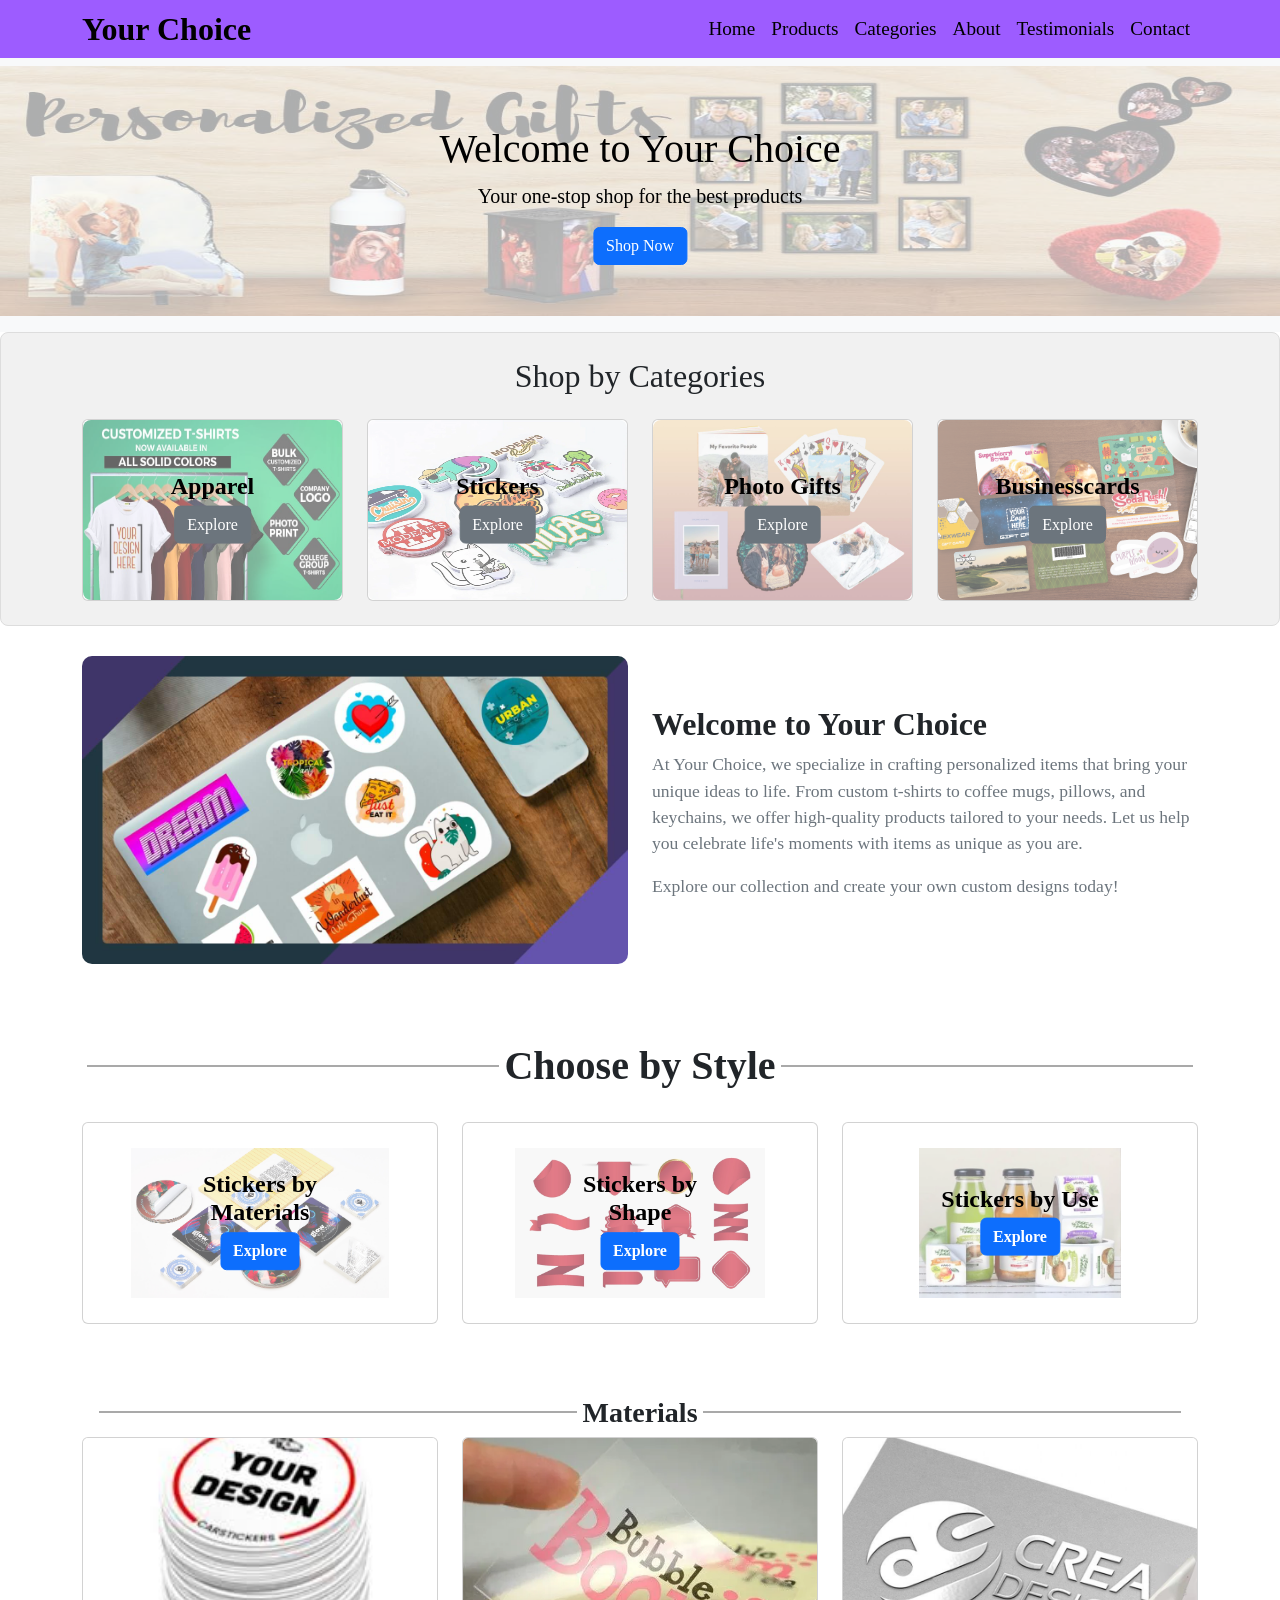
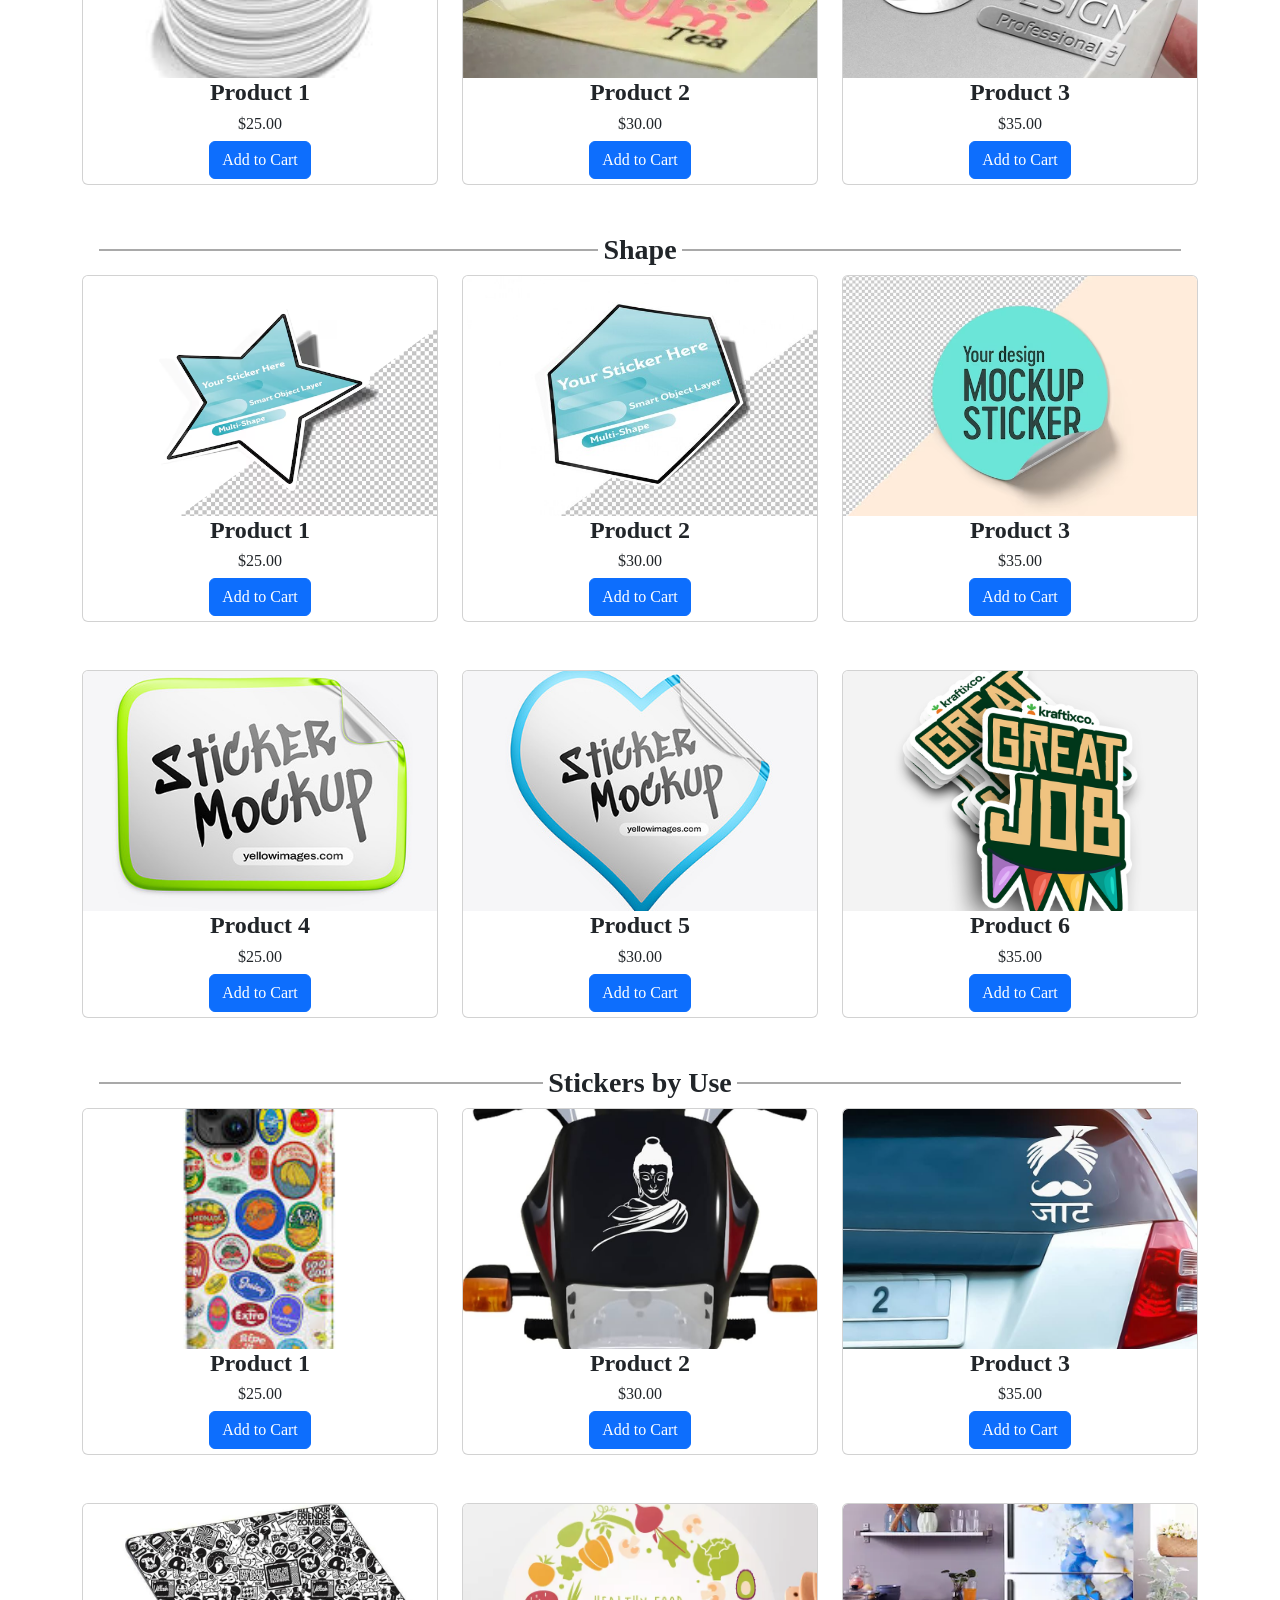
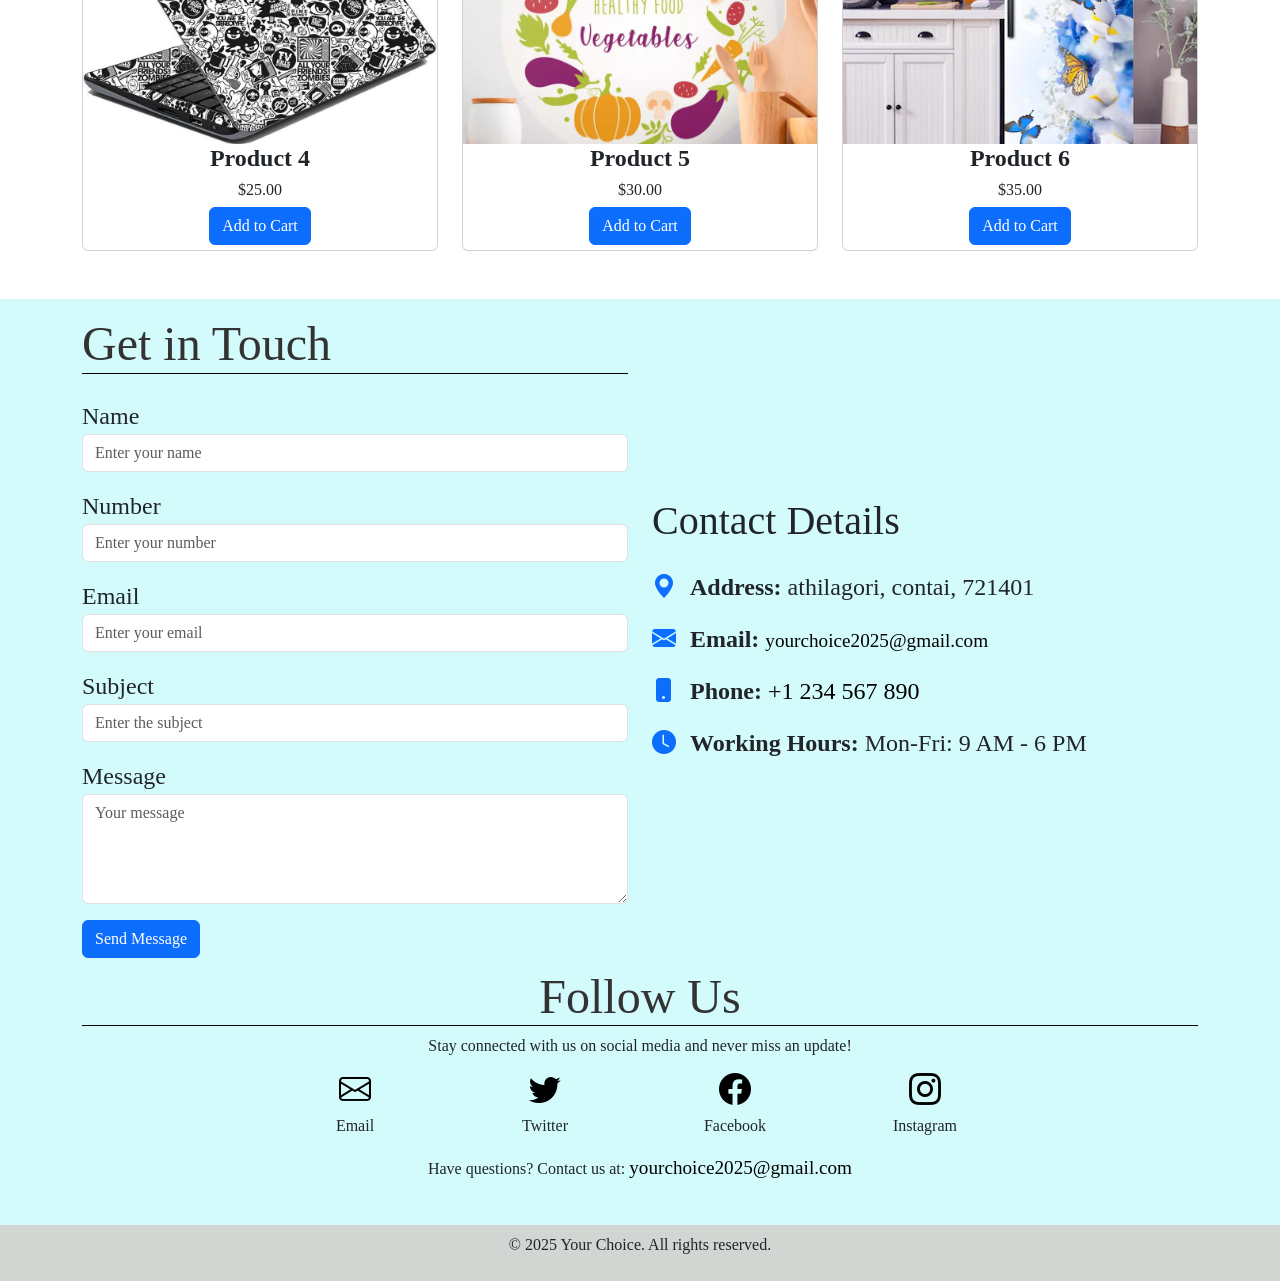
<file: E-com/category_sec2.html>
<!DOCTYPE html>
<html lang="en">
<head>
    <meta charset="UTF-8">
    <meta name="viewport" content="width=device-width, initial-scale=1.0">
    <title>E-Commerce Website</title>
    <!-- Bootstrap CSS -->
    <link href="https://cdn.jsdelivr.net/npm/bootstrap@5.3.0/dist/css/bootstrap.min.css" rel="stylesheet">
    <!-- Custom CSS -->
    <link rel="stylesheet" type="text/css" href="assets\css\index.css">
    <!-- icon -->
    <link href="https://cdn.jsdelivr.net/npm/bootstrap-icons/font/bootstrap-icons.css" rel="stylesheet">
    <!-- js -->
    <script type="text/javascript" src="assets\js\form_validation.js"></script>

</head>
<body>
    <!-- Navbar -->
    <nav class="navbar navbar-expand-lg navbar-light sticky-sm-top">
        <div class="container">
            <a class="navbar-brand" href="index.html">Your Choice</a>
            <button class="navbar-toggler" type="button" data-bs-toggle="collapse" data-bs-target="#navbarNav" aria-controls="navbarNav" aria-expanded="false" aria-label="Toggle navigation">
                <span class="navbar-toggler-icon"></span>
            </button>
            <div class="collapse navbar-collapse navhover" id="navbarNav">
                <ul class="navbar-nav ms-auto">
                    <li class="nav-item">
                        <a class="nav-link active" href="index.html">Home</a>
                    </li>
                    <li class="nav-item">
                        <a class="nav-link" href="index.html#products">Products</a>
                    </li>
                    <li class="nav-item">
                        <a class="nav-link" href="#categories">Categories</a>
                    </li>
                    <li class="nav-item">
                        <a class="nav-link" href="about_us.html">About</a>
                    </li>
                    <li class="nav-item">
                        <a class="nav-link" href="index.html#testimonials">Testimonials</a>
                    </li>
                    <li class="nav-item">
                        <a class="nav-link" href="contact_us.html">Contact</a>
                    </li>
                </ul>
            </div>
        </div>
    </nav>


    <div class="bg-light text-center py-2 pb-3 head2">
        <img src="assets\image\head2.jpeg" class="img-fluid w-100" alt="error">
        <div class="head2_text">
            <h1>Welcome to Your Choice</h1>
            <p class="lead">Your one-stop shop for the best products</p>
            <a href="#products" class="btn btn-primary">Shop Now</a>
        </div>
        
    </div>

    <!-- Categories Section -->

    <section id="categories" class="category-section">
        <div class="container">
            <h2 class="text-center mb-4">Shop by Categories</h2>
            <div class="row g-4">
                <div class="col-md-3">
                    <div class="card text-center category_index">
                        <img src="assets\image\category1_main.jpeg" class="card-img-top" alt="Category 1">
                        <div class="card-body category_index_text">
                            <h5 class="card-title">Apparel</h5>
                            <a href="category_sec1.html#apparel" class="btn btn-secondary">Explore</a>
                        </div>
                    </div>
                </div>
                <div class="col-md-3">
                    <div class="card text-center category_index">
                        <img src="assets\image\category2_main.jpeg" class="card-img-top" alt="Category 2">
                        <div class="card-body category_index_text">
                            <h5 class="card-title">Stickers</h5>
                            <a href="category_sec2.html#stickers" class="btn btn-secondary">Explore</a>
                        </div>
                    </div>
                </div>
                <div class="col-md-3">
                    <div class="card text-center category_index">
                        <img src="assets\image\category3_main.jpeg" class="card-img-top" alt="Category 3">
                        <div class="card-body category_index_text">
                            <h5 class="card-title">Photo Gifts</h5>
                            <a href="category_sec3.html#gift" class="btn btn-secondary">Explore</a>
                        </div>
                    </div>
                </div>
                <div class="col-md-3">
                    <div class="card text-center category_index">
                        <img src="assets\image\category4_main.jpeg" class="card-img-top" alt="Category 4">
                        <div class="card-body category_index_text">
                            <h5 class="card-title">Businesscards</h5>
                            <a href="category_sec4.html#card" class="btn btn-secondary">Explore</a>
                        </div>
                    </div>
                </div>
            </div>
        </div>
    </section>


    <!-- split -->
    <section class="split-section">
        <div class="container">
            <div class="row align-items-center">
                <!-- Image Column -->
                <div class="col-md-6">
                    <img src="assets\image\sticker1.jpeg" alt="Your Image Here" class="img-fluid">
                </div>
                <!-- Text Column -->
                <div class="col-md-6 content">
                    <h2>Welcome to Your Choice</h2>
                    <p>
                        At Your Choice, we specialize in crafting personalized items that bring your unique ideas to life. From custom t-shirts to coffee mugs, pillows, and keychains, we offer high-quality products tailored to your needs. Let us help you celebrate life's moments with items as unique as you are.
                    </p>
                    <p>
                        Explore our collection and create your own custom designs today!
                    </p>
                </div>
            </div>
        </div>
    </section>


    <!-- Products Section -->

    <section id="products" class="py-5">
        <div class="container" id="stickers">
            <h1 class="text-center mb-2 line-with-text">Choose by Style</h1>
            <div class="row g-4 apparel-section">
                <div class="col-md-4">
                    <div class="card product-card apparel_index">
                        <img src="assets\image\main_ms.jpeg" class="card-img-top" alt="Product 1">
                        <div class="card-body text-center apparel_index_text">
                            <h5 class="card-title">Stickers by Materials</h5>
                            <!-- <p class="card-text">$10.00</p> -->
                            <a href="#sticker_materials" class="btn btn-primary">Explore</a>
                        </div>
                    </div>
                </div>
                <div class="col-md-4">
                    <div class="card product-card apparel_index">
                        <img src="assets\image\main_ss.jpeg" class="card-img-top" alt="Product 2">
                        <div class="card-body text-center apparel_index_text">
                            <h5 class="card-title">Stickers by Shape</h5>
                            <!-- <p class="card-text">$15.00</p> -->
                            <a href="#sticker_shape" class="btn btn-primary">Explore</a>
                        </div>
                    </div>
                </div>
                <div class="col-md-4">
                    <div class="card product-card apparel_index">
                        <img src="assets\image\main_su.jpeg" class="card-img-top" alt="Product 3">
                        <div class="card-body text-center apparel_index_text">
                            <h5 class="card-title">Stickers by Use</h5>
                            <!-- <p class="card-text">$20.00</p> -->
                            <a href="#sticker_use" class="btn btn-primary">Explore</a>
                        </div>
                    </div>
                </div>
            </div>

        <!-- materials -->
        
            <div id="sticker_materials" class="container pt-5">
            <h3 class="text-center line-with-text">Materials</h3>
            </div>
            <div class="row g-4">
                <div class="col-md-4">
                    <div class="card product-card">
                        <img src="assets\image\ms1.jpeg" class="card-img-top" alt="Product 4">
                        <div class="card-body text-center">
                            <h5 class="card-title">Product 1</h5>
                            <p class="card-text">$25.00</p>
                            <a href="#" class="btn btn-primary">Add to Cart</a>
                        </div>
                    </div>
                </div>
                <div class="col-md-4">
                    <div class="card product-card">
                        <img src="assets\image\ms2.jpeg" class="card-img-top" alt="Product 5">
                        <div class="card-body text-center">
                            <h5 class="card-title">Product 2</h5>
                            <p class="card-text">$30.00</p>
                            <a href="#" class="btn btn-primary">Add to Cart</a>
                        </div>
                    </div>
                </div>
                <div class="col-md-4">
                    <div class="card product-card">
                        <img src="assets\image\ms3.jpeg" class="card-img-top" alt="Product 6">
                        <div class="card-body text-center">
                            <h5 class="card-title">Product 3</h5>
                            <p class="card-text">$35.00</p>
                            <a href="#" class="btn btn-primary">Add to Cart</a>
                        </div>
                    </div>
                </div>
            </div>
           

        <!-- shape-->

            <div id="sticker_shape" class="container pt-5">
            <h3 class="text-center line-with-text">Shape</h3>
            </div>
            <div class="row g-4">
                <div class="col-md-4">
                    <div class="card product-card">
                        <img src="assets\image\ss1.jpeg" class="card-img-top" alt="Product 4">
                        <div class="card-body text-center">
                            <h5 class="card-title">Product 1</h5>
                            <p class="card-text">$25.00</p>
                            <a href="#" class="btn btn-primary">Add to Cart</a>
                        </div>
                    </div>
                </div>
                <div class="col-md-4">
                    <div class="card product-card">
                        <img src="assets\image\ss2.jpeg" class="card-img-top" alt="Product 5">
                        <div class="card-body text-center">
                            <h5 class="card-title">Product 2</h5>
                            <p class="card-text">$30.00</p>
                            <a href="#" class="btn btn-primary">Add to Cart</a>
                        </div>
                    </div>
                </div>
                <div class="col-md-4">
                    <div class="card product-card">
                        <img src="assets\image\ss3.jpeg" class="card-img-top" alt="Product 6">
                        <div class="card-body text-center">
                            <h5 class="card-title">Product 3</h5>
                            <p class="card-text">$35.00</p>
                            <a href="#" class="btn btn-primary">Add to Cart</a>
                        </div>
                    </div>
                </div>
            </div>
            <div class="row g-4 mt-4">
                <div class="col-md-4">
                    <div class="card product-card">
                        <img src="assets\image\ss4.jpeg" class="card-img-top" alt="Product 4">
                        <div class="card-body text-center">
                            <h5 class="card-title">Product 4</h5>
                            <p class="card-text">$25.00</p>
                            <a href="#" class="btn btn-primary">Add to Cart</a>
                        </div>
                    </div>
                </div>
                <div class="col-md-4">
                    <div class="card product-card">
                        <img src="assets\image\ss5.jpeg" class="card-img-top" alt="Product 5">
                        <div class="card-body text-center">
                            <h5 class="card-title">Product 5</h5>
                            <p class="card-text">$30.00</p>
                            <a href="#" class="btn btn-primary">Add to Cart</a>
                        </div>
                    </div>
                </div>
                <div class="col-md-4">
                    <div class="card product-card">
                        <img src="assets\image\ss6.jpeg" class="card-img-top" alt="Product 6">
                        <div class="card-body text-center">
                            <h5 class="card-title">Product 6</h5>
                            <p class="card-text">$35.00</p>
                            <a href="#" class="btn btn-primary">Add to Cart</a>
                        </div>
                    </div>
                </div>
            </div>

        <!-- by use -->

            <div id="sticker_use" class="container pt-5">
            <h3 class="text-center line-with-text">Stickers by Use</h3>
            </div>
            <div class="row g-4">
                <div class="col-md-4">
                    <div class="card product-card">
                        <img src="assets\image\su1.jpeg" class="card-img-top" alt="Product 4">
                        <div class="card-body text-center">
                            <h5 class="card-title">Product 1</h5>
                            <p class="card-text">$25.00</p>
                            <a href="#" class="btn btn-primary">Add to Cart</a>
                        </div>
                    </div>
                </div>
                <div class="col-md-4">
                    <div class="card product-card">
                        <img src="assets\image\su2.jpeg" class="card-img-top" alt="Product 5">
                        <div class="card-body text-center">
                            <h5 class="card-title">Product 2</h5>
                            <p class="card-text">$30.00</p>
                            <a href="#" class="btn btn-primary">Add to Cart</a>
                        </div>
                    </div>
                </div>
                <div class="col-md-4">
                    <div class="card product-card">
                        <img src="assets\image\su3.jpeg" class="card-img-top" alt="Product 6">
                        <div class="card-body text-center">
                            <h5 class="card-title">Product 3</h5>
                            <p class="card-text">$35.00</p>
                            <a href="#" class="btn btn-primary">Add to Cart</a>
                        </div>
                    </div>
                </div>
            </div>
            <div class="row g-4 mt-4">
                <div class="col-md-4">
                    <div class="card product-card">
                        <img src="assets\image\su4.jpeg" class="card-img-top" alt="Product 4">
                        <div class="card-body text-center">
                            <h5 class="card-title">Product 4</h5>
                            <p class="card-text">$25.00</p>
                            <a href="#" class="btn btn-primary">Add to Cart</a>
                        </div>
                    </div>
                </div>
                <div class="col-md-4">
                    <div class="card product-card">
                        <img src="assets\image\su5.jpeg" class="card-img-top" alt="Product 5">
                        <div class="card-body text-center">
                            <h5 class="card-title">Product 5</h5>
                            <p class="card-text">$30.00</p>
                            <a href="#" class="btn btn-primary">Add to Cart</a>
                        </div>
                    </div>
                </div>
                <div class="col-md-4">
                    <div class="card product-card">
                        <img src="assets\image\su6.jpeg" class="card-img-top" alt="Product 6">
                        <div class="card-body text-center">
                            <h5 class="card-title">Product 6</h5>
                            <p class="card-text">$35.00</p>
                            <a href="#" class="btn btn-primary">Add to Cart</a>
                        </div>
                    </div>
                </div>
            </div>
        </div>
    </section>


    <!-- Contact Section -->

        <section id="contact" class="py-3">
        <div class="container">
            <div class="row g-4 align-items-center">
                <!-- Contact Form -->
                <div class="col-md-6">
                    <h2 class="mb-4">Get in Touch</h2>
                    <form onsubmit="return check()" action="submit.html">
                        <div class="mb-3">
                            <label for="name" class="form-label">Name</label>
                            <input type="text" class="form-control" id="name" placeholder="Enter your name">
                        </div>
                        <div class="mb-3">
                            <label for="number" class="form-label">Number</label>
                            <input type="text" class="form-control" id="number" placeholder="Enter your number">
                        </div>
                        <div class="mb-3">
                            <label for="email" class="form-label">Email</label>
                            <input type="email" class="form-control" id="email" placeholder="Enter your email">
                        </div>
                        <div class="mb-3">
                            <label for="subject" class="form-label">Subject</label>
                            <input type="text" class="form-control" id="subject" placeholder="Enter the subject">
                        </div>
                        <div class="mb-3">
                            <label for="message" class="form-label">Message</label>
                            <textarea class="form-control" id="message" rows="4" placeholder="Your message"></textarea>
                        </div>
                        <button type="submit" class="btn btn-primary">Send Message</button>
                    </form>
                </div>

                <!-- Contact Details -->
                <div class="col-md-6">
                    <h1 class="mb-4">Contact Details</h1>
                    <ul class="list-unstyled">
                        <li class="mb-3">
                            <i class="bi bi-geo-alt-fill text-primary me-2"></i>
                            <strong>Address:</strong> athilagori, contai, 721401
                        </li>
                        <li class="mb-3 email-section">
                            <i class="bi bi-envelope-fill text-primary me-2"></i>
                            <strong>Email: </strong><a href="email:yourchoice2025@gmail.com">yourchoice2025@gmail.com</a>
                        </li>
                        <li class="mb-3">
                            <i class="bi bi-phone-fill text-primary me-2"></i>
                            <strong>Phone:</strong> <a href="tel:+1 234 567 890">+1 234 567 890</a>
                        </li>
                        <li class="mb-3">
                            <i class="bi bi-clock-fill text-primary me-2"></i>
                            <strong>Working Hours:</strong> Mon-Fri: 9 AM - 6 PM
                        </li>
                    </ul>
                </div>
            </div>
        </div>

        <div class="follow-section text-center index_follow">
            <div class="container">
                <h2 class="mb-2">Follow Us</h2>
                <p class="mb-2">Stay connected with us on social media and never miss an update!</p>
                
                <!-- Social Media Icons -->
                <div class="row justify-content-center">
                    <!-- Email -->
                    <div class="col-3 col-md-2">
                        <a href="mailto:info@yourchoice.com" class="social-icon d-block">
                            <i class="bi bi-envelope"></i>
                        </a>
                        <p>Email</p>
                    </div>
                    <!-- Twitter -->
                    <div class="col-3 col-md-2">
                        <a href="https://twitter.com" target="_blank" class="social-icon d-block">
                            <i class="bi bi-twitter"></i>
                        </a>
                        <p>Twitter</p>
                    </div>
                    <!-- Facebook -->
                    <div class="col-3 col-md-2">
                        <a href="https://facebook.com" target="_blank" class="social-icon d-block">
                            <i class="bi bi-facebook"></i>
                        </a>
                        <p>Facebook</p>
                    </div>
                    <!-- Instagram -->
                    <div class="col-3 col-md-2">
                        <a href="https://instagram.com" target="_blank" class="social-icon d-block">
                            <i class="bi bi-instagram"></i>
                        </a>
                        <p>Instagram</p>
                    </div>
                </div>

                <!-- Email Section -->
                <div class="email-section index_follow_email">
                    <p>Have questions? Contact us at: <a href="mailto:yourchoice2025@gmail.com">yourchoice2025@gmail.com</a></p>
                </div>
            </div>
        </div>
    </section>


    <!-- Footer -->
    <footer class="text-center copy-footer">
        <p>&copy; 2025 Your Choice. All rights reserved.</p>
    </footer>

    <!-- Bootstrap JS -->
    <script src="https://cdn.jsdelivr.net/npm/bootstrap@5.3.0/dist/js/bootstrap.bundle.min.js"></script>
</body>
</html>
</file>
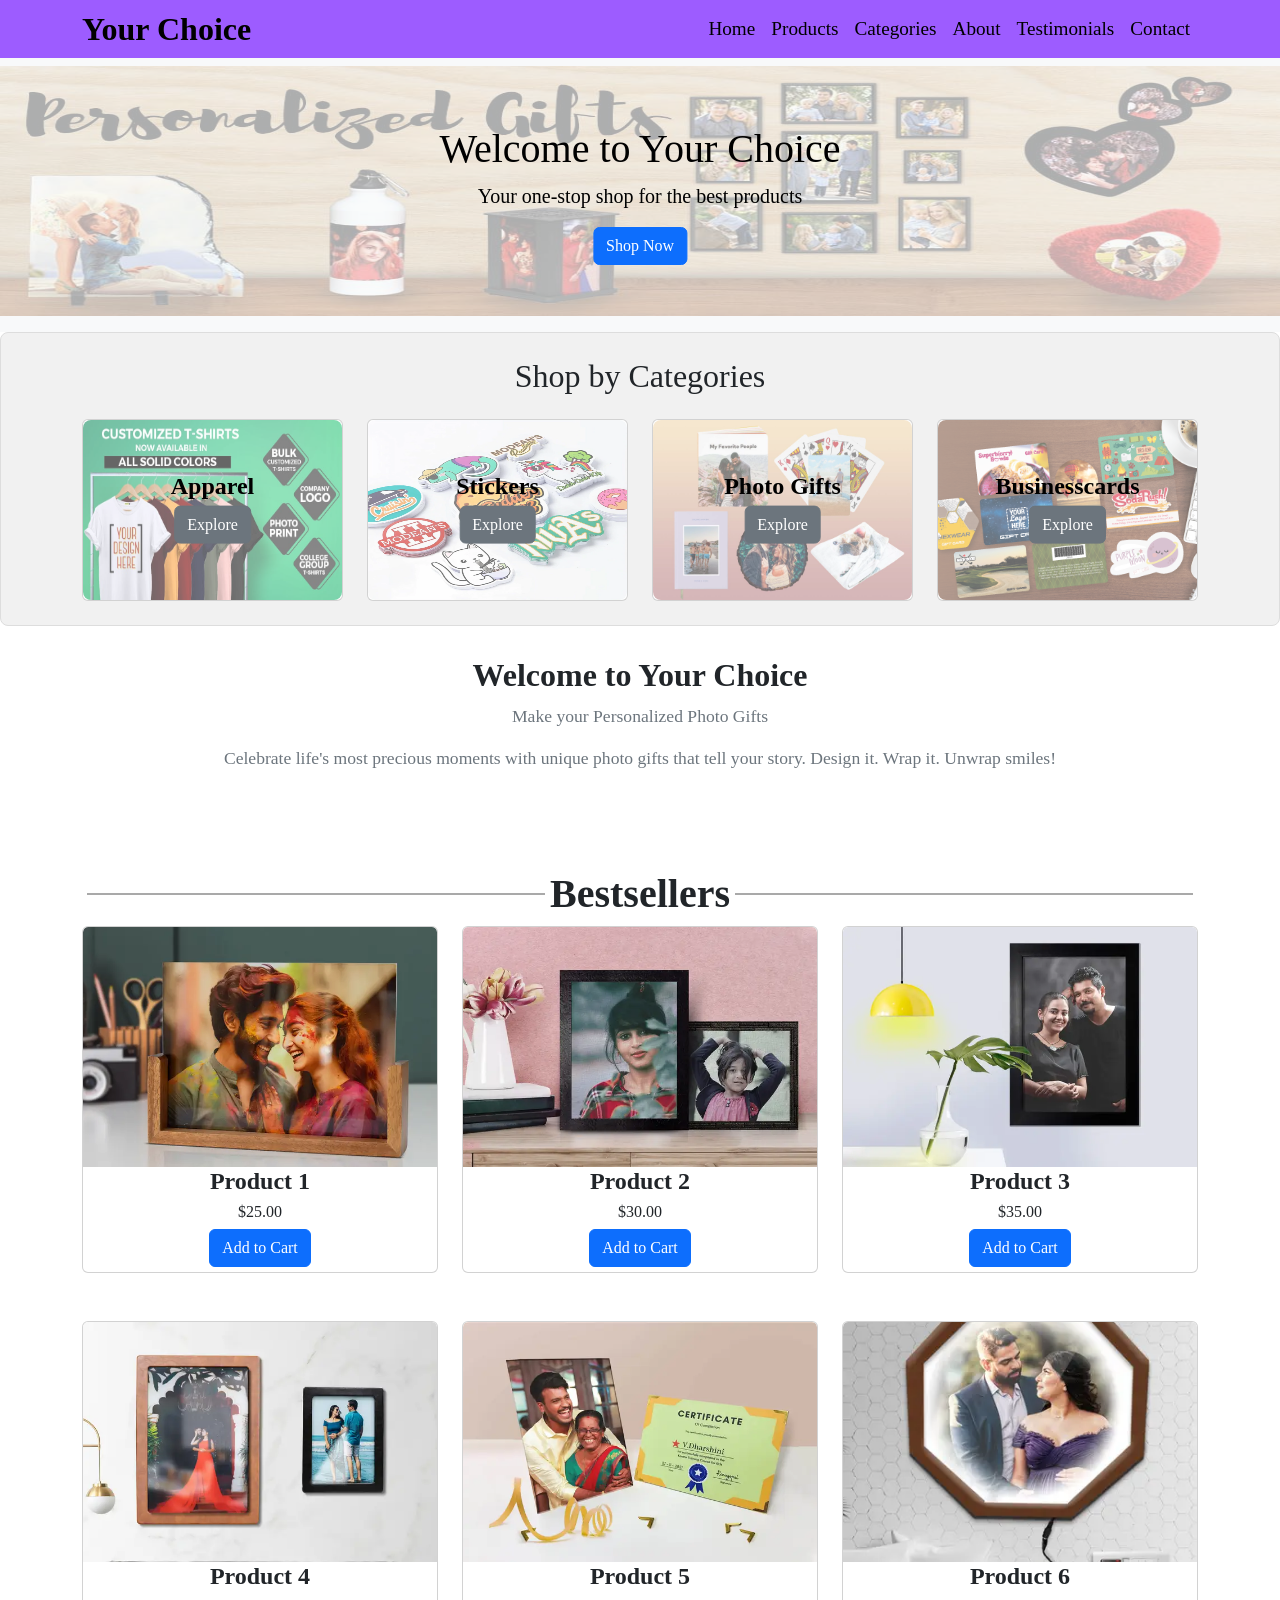
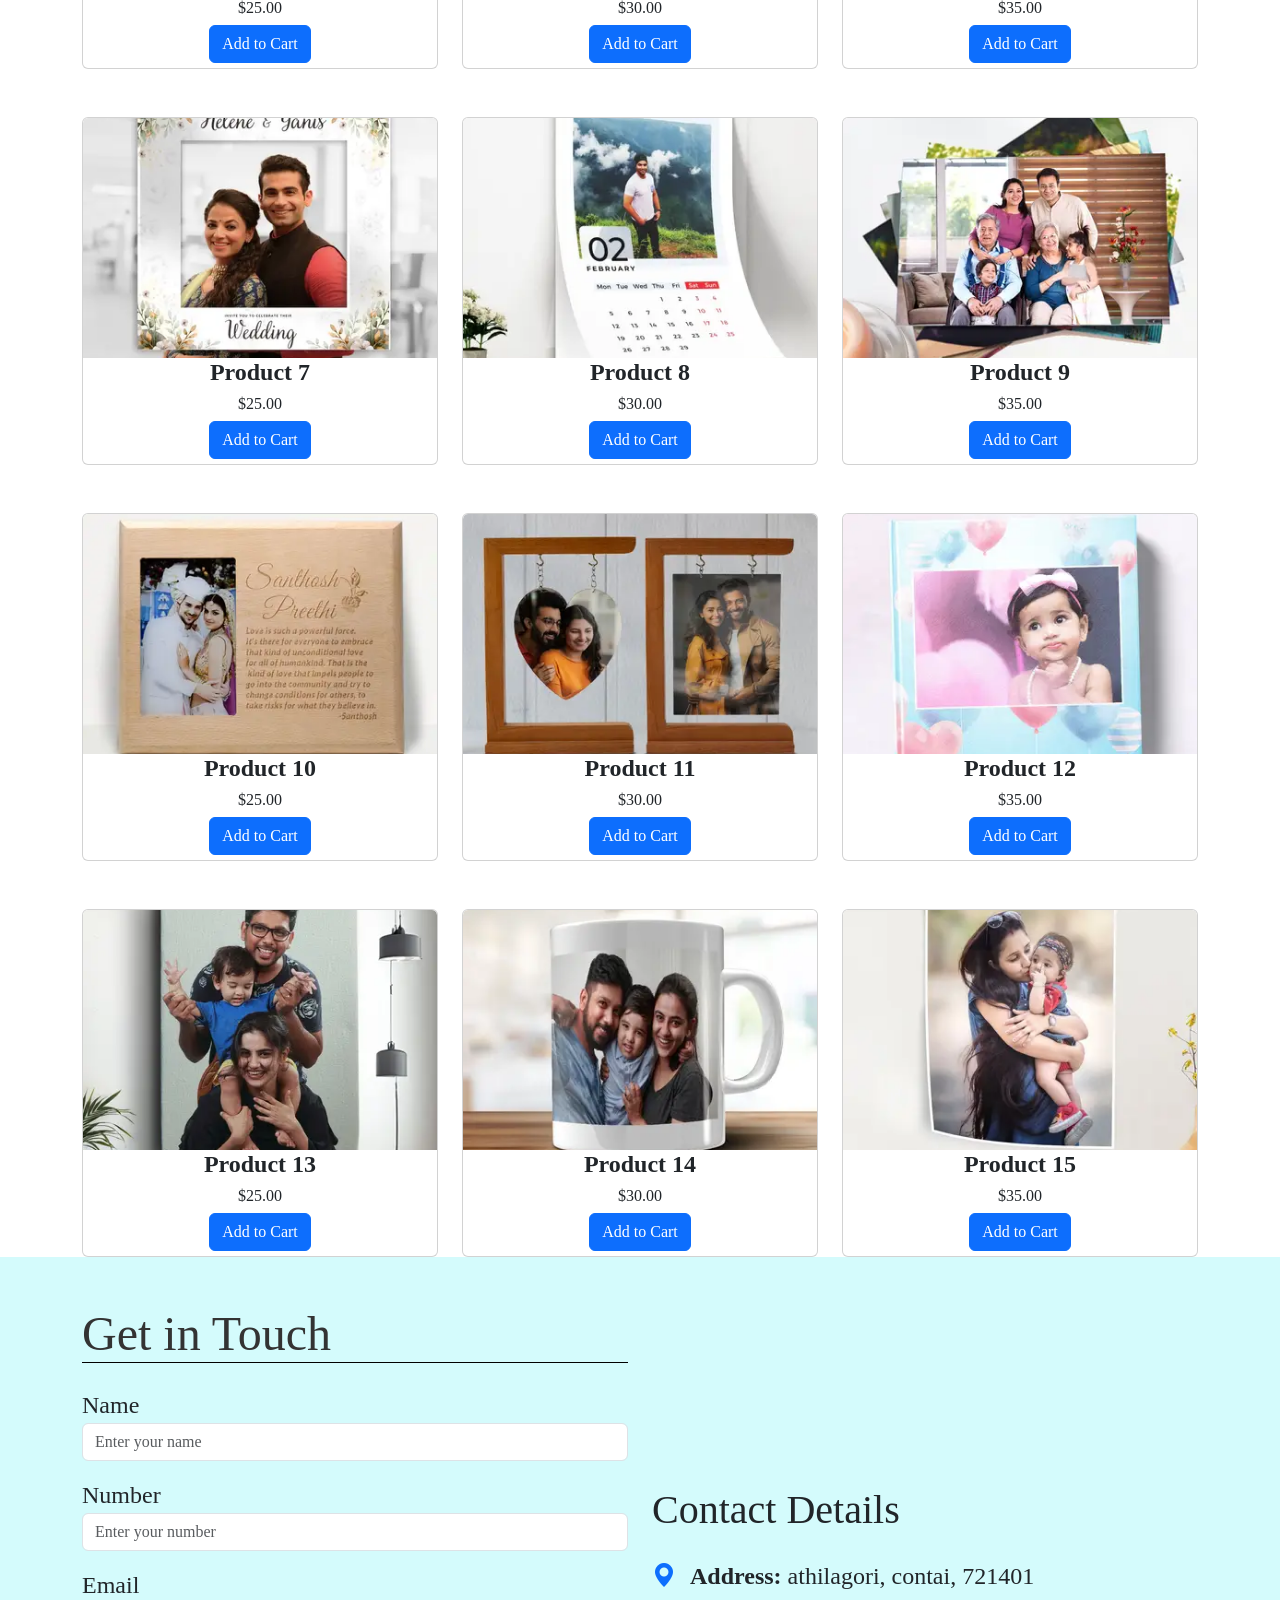
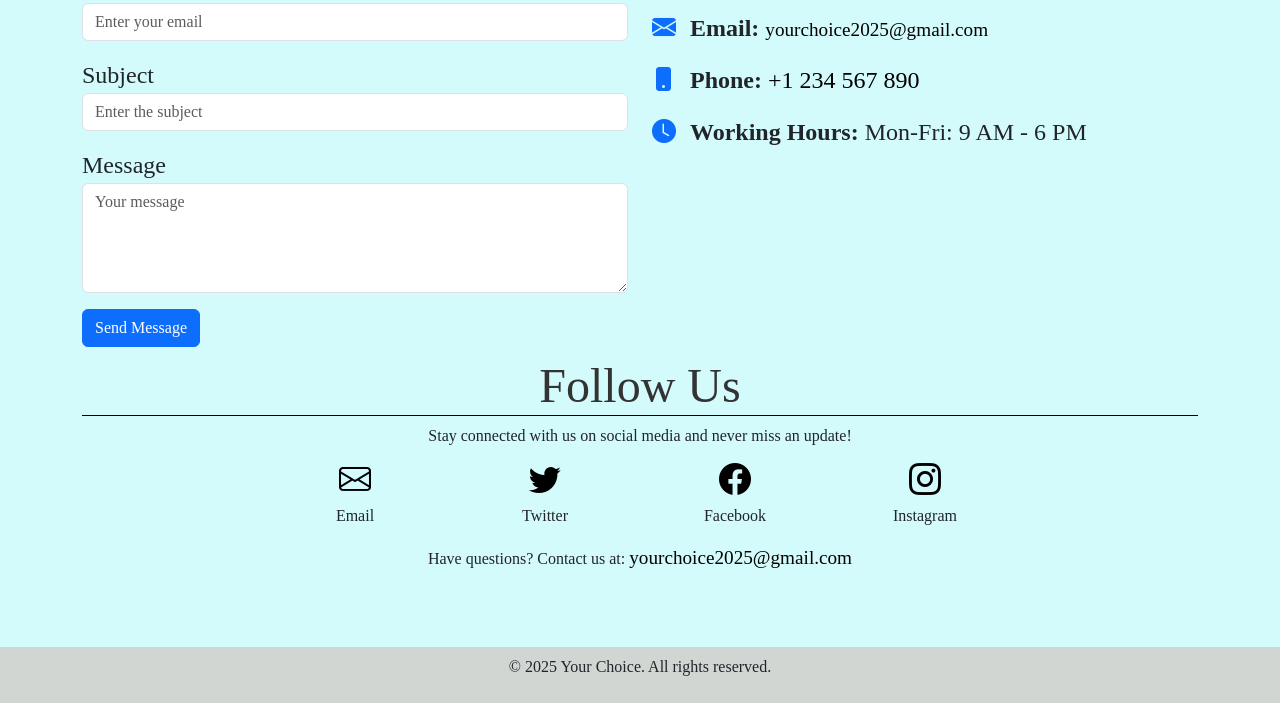
<file: E-com/category_sec3.html>
<!DOCTYPE html>
<html lang="en">
<head>
    <meta charset="UTF-8">
    <meta name="viewport" content="width=device-width, initial-scale=1.0">
    <title>E-Commerce Website</title>
    <!-- Bootstrap CSS -->
    <link href="https://cdn.jsdelivr.net/npm/bootstrap@5.3.0/dist/css/bootstrap.min.css" rel="stylesheet">
    <!-- Custom CSS -->
    <link rel="stylesheet" type="text/css" href="assets\css\index.css">
    <!-- icon -->
    <link href="https://cdn.jsdelivr.net/npm/bootstrap-icons/font/bootstrap-icons.css" rel="stylesheet">
    <!-- js -->
    <script type="text/javascript" src="assets\js\form_validation.js"></script>

</head>
<body>
    <!-- Navbar -->
    <nav class="navbar navbar-expand-lg navbar-light  sticky-sm-top">
        <div class="container">
            <a class="navbar-brand" href="index.html">Your Choice</a>
            <button class="navbar-toggler" type="button" data-bs-toggle="collapse" data-bs-target="#navbarNav" aria-controls="navbarNav" aria-expanded="false" aria-label="Toggle navigation">
                <span class="navbar-toggler-icon"></span>
            </button>
            <div class="collapse navbar-collapse navhover" id="navbarNav">
                <ul class="navbar-nav ms-auto">
                    <li class="nav-item">
                        <a class="nav-link active" href="index.html">Home</a>
                    </li>
                    <li class="nav-item">
                        <a class="nav-link" href="index.html#products">Products</a>
                    </li>
                    <li class="nav-item">
                        <a class="nav-link" href="#categories">Categories</a>
                    </li>
                    <li class="nav-item">
                        <a class="nav-link" href="about_us.html">About</a>
                    </li>
                    <li class="nav-item">
                        <a class="nav-link" href="index.html#testimonials">Testimonials</a>
                    </li>
                    <li class="nav-item">
                        <a class="nav-link" href="contact_us.html">Contact</a>
                    </li>
                </ul>
            </div>
        </div>
    </nav>


    <div class="bg-light text-center py-2 pb-3 head2">
        <img src="assets\image\head2.jpeg" class="img-fluid w-100" alt="error">
        <div class="head2_text">
            <h1>Welcome to Your Choice</h1>
            <p class="lead">Your one-stop shop for the best products</p>
            <a href="#products" class="btn btn-primary">Shop Now</a>
        </div>
        
    </div>

    <!-- Categories Section -->

    <section id="categories" class="category-section">
        <div class="container">
            <h2 class="text-center mb-4">Shop by Categories</h2>
            <div class="row g-4">
                <div class="col-md-3">
                    <div class="card text-center category_index">
                        <img src="assets\image\category1_main.jpeg" class="card-img-top" alt="Category 1">
                        <div class="card-body category_index_text">
                            <h5 class="card-title">Apparel</h5>
                            <a href="category_sec1.html#apparel" class="btn btn-secondary">Explore</a>
                        </div>
                    </div>
                </div>
                <div class="col-md-3">
                    <div class="card text-center category_index">
                        <img src="assets\image\category2_main.jpeg" class="card-img-top" alt="Category 2">
                        <div class="card-body category_index_text">
                            <h5 class="card-title">Stickers</h5>
                            <a href="category_sec2.html#stickers" class="btn btn-secondary">Explore</a>
                        </div>
                    </div>
                </div>
                <div class="col-md-3">
                    <div class="card text-center category_index">
                        <img src="assets\image\category3_main.jpeg" class="card-img-top" alt="Category 3">
                        <div class="card-body category_index_text">
                            <h5 class="card-title">Photo Gifts</h5>
                            <a href="category_sec3.html#gift" class="btn btn-secondary">Explore</a>
                        </div>
                    </div>
                </div>
                <div class="col-md-3">
                    <div class="card text-center category_index">
                        <img src="assets\image\category4_main.jpeg" class="card-img-top" alt="Category 4">
                        <div class="card-body category_index_text">
                            <h5 class="card-title">Businesscards</h5>
                            <a href="category_sec4.html#card" class="btn btn-secondary">Explore</a>
                        </div>
                    </div>
                </div>
            </div>
        </div>
    </section>


    <!-- split -->
    <section class="split-section">
        <div class="container">
                <!-- Text Column -->
                <div class="content text-center">
                    <h2>Welcome to Your Choice</h2>
                    <p>
                        Make your Personalized Photo Gifts
                    </p>
                    <p>
                        Celebrate life's most precious moments with unique photo gifts that tell your story. Design it. Wrap it. Unwrap smiles!
                    </p>
                </div>
            </div>
        </div>
    </section>


    <!-- Products Section -->

    <section id="products" class=" pt-1">
        <div class="container" id="gift">
            <h1 class="text-center pt-5 mb-2 line-with-text">Bestsellers</h1>
            <div class="row g-4">
                <div class="col-md-4">
                    <div class="card product-card">
                        <img src="assets\image\pg1.jpeg" class="card-img-top" alt="Product 4">
                        <div class="card-body text-center">
                            <h5 class="card-title">Product 1</h5>
                            <p class="card-text">$25.00</p>
                            <a href="#" class="btn btn-primary">Add to Cart</a>
                        </div>
                    </div>
                </div>
                <div class="col-md-4">
                    <div class="card product-card">
                        <img src="assets\image\pg2.jpeg" class="card-img-top" alt="Product 5">
                        <div class="card-body text-center">
                            <h5 class="card-title">Product 2</h5>
                            <p class="card-text">$30.00</p>
                            <a href="#" class="btn btn-primary">Add to Cart</a>
                        </div>
                    </div>
                </div>
                <div class="col-md-4">
                    <div class="card product-card">
                        <img src="assets\image\pg3.jpeg" class="card-img-top" alt="Product 6">
                        <div class="card-body text-center">
                            <h5 class="card-title">Product 3</h5>
                            <p class="card-text">$35.00</p>
                            <a href="#" class="btn btn-primary">Add to Cart</a>
                        </div>
                    </div>
                </div>
            </div>

            <div class="row g-4 py-5">
                <div class="col-md-4">
                    <div class="card product-card">
                        <img src="assets\image\pg4.jpeg" class="card-img-top" alt="Product 4">
                        <div class="card-body text-center">
                            <h5 class="card-title">Product 4</h5>
                            <p class="card-text">$25.00</p>
                            <a href="#" class="btn btn-primary">Add to Cart</a>
                        </div>
                    </div>
                </div>
                <div class="col-md-4">
                    <div class="card product-card">
                        <img src="assets\image\pg5.jpeg" class="card-img-top" alt="Product 5">
                        <div class="card-body text-center">
                            <h5 class="card-title">Product 5</h5>
                            <p class="card-text">$30.00</p>
                            <a href="#" class="btn btn-primary">Add to Cart</a>
                        </div>
                    </div>
                </div>
                <div class="col-md-4">
                    <div class="card product-card">
                        <img src="assets\image\pg6.jpeg" class="card-img-top" alt="Product 6">
                        <div class="card-body text-center">
                            <h5 class="card-title">Product 6</h5>
                            <p class="card-text">$35.00</p>
                            <a href="#" class="btn btn-primary">Add to Cart</a>
                        </div>
                    </div>
                </div>
            </div>
            <div class="row g-4">
                <div class="col-md-4">
                    <div class="card product-card">
                        <img src="assets\image\pg7.jpeg" class="card-img-top" alt="Product 4">
                        <div class="card-body text-center">
                            <h5 class="card-title">Product 7</h5>
                            <p class="card-text">$25.00</p>
                            <a href="#" class="btn btn-primary">Add to Cart</a>
                        </div>
                    </div>
                </div>
                <div class="col-md-4">
                    <div class="card product-card">
                        <img src="assets\image\pg8.jpeg" class="card-img-top" alt="Product 5">
                        <div class="card-body text-center">
                            <h5 class="card-title">Product 8</h5>
                            <p class="card-text">$30.00</p>
                            <a href="#" class="btn btn-primary">Add to Cart</a>
                        </div>
                    </div>
                </div>
                <div class="col-md-4">
                    <div class="card product-card">
                        <img src="assets\image\pg9.jpeg" class="card-img-top" alt="Product 6">
                        <div class="card-body text-center">
                            <h5 class="card-title">Product 9</h5>
                            <p class="card-text">$35.00</p>
                            <a href="#" class="btn btn-primary">Add to Cart</a>
                        </div>
                    </div>
                </div>
            </div>

            <div class="row g-4 py-5">
                <div class="col-md-4">
                    <div class="card product-card">
                        <img src="assets\image\pg10.jpeg" class="card-img-top" alt="Product 4">
                        <div class="card-body text-center">
                            <h5 class="card-title">Product 10</h5>
                            <p class="card-text">$25.00</p>
                            <a href="#" class="btn btn-primary">Add to Cart</a>
                        </div>
                    </div>
                </div>
                <div class="col-md-4">
                    <div class="card product-card">
                        <img src="assets\image\pg11.jpeg" class="card-img-top" alt="Product 5">
                        <div class="card-body text-center">
                            <h5 class="card-title">Product 11</h5>
                            <p class="card-text">$30.00</p>
                            <a href="#" class="btn btn-primary">Add to Cart</a>
                        </div>
                    </div>
                </div>
                <div class="col-md-4">
                    <div class="card product-card">
                        <img src="assets\image\pg12.jpeg" class="card-img-top" alt="Product 6">
                        <div class="card-body text-center">
                            <h5 class="card-title">Product 12</h5>
                            <p class="card-text">$35.00</p>
                            <a href="#" class="btn btn-primary">Add to Cart</a>
                        </div>
                    </div>
                </div>
            </div>
            <div class="row g-4">
                <div class="col-md-4">
                    <div class="card product-card">
                        <img src="assets\image\pg13.jpeg" class="card-img-top" alt="Product 4">
                        <div class="card-body text-center">
                            <h5 class="card-title">Product 13</h5>
                            <p class="card-text">$25.00</p>
                            <a href="#" class="btn btn-primary">Add to Cart</a>
                        </div>
                    </div>
                </div>
                <div class="col-md-4">
                    <div class="card product-card">
                        <img src="assets\image\pg14.jpeg" class="card-img-top" alt="Product 5">
                        <div class="card-body text-center">
                            <h5 class="card-title">Product 14</h5>
                            <p class="card-text">$30.00</p>
                            <a href="#" class="btn btn-primary">Add to Cart</a>
                        </div>
                    </div>
                </div>
                <div class="col-md-4 ">
                    <div class="card product-card">
                        <img src="assets\image\pg15.jpeg" class="card-img-top" alt="Product 6">
                        <div class="card-body text-center">
                            <h5 class="card-title">Product 15</h5>
                            <p class="card-text">$35.00</p>
                            <a href="#" class="btn btn-primary">Add to Cart</a>
                        </div>
                    </div>
                </div>
            </div>
        </div>
    </section>


    <!-- Contact Section -->

        <section id="contact" class="py-5">
        <div class="container">
            <div class="row g-4 align-items-center">
                <!-- Contact Form -->
                <div class="col-md-6">
                    <h2 class="mb-4">Get in Touch</h2>
                    <form onsubmit="return check()" action="submit.html">
                        <div class="mb-3">
                            <label for="name" class="form-label">Name</label>
                            <input type="text" class="form-control" id="name" placeholder="Enter your name">
                        </div>
                        <div class="mb-3">
                            <label for="number" class="form-label">Number</label>
                            <input type="text" class="form-control" id="number" placeholder="Enter your number">
                        </div>
                        <div class="mb-3">
                            <label for="email" class="form-label">Email</label>
                            <input type="email" class="form-control" id="email" placeholder="Enter your email">
                        </div>
                        <div class="mb-3">
                            <label for="subject" class="form-label">Subject</label>
                            <input type="text" class="form-control" id="subject" placeholder="Enter the subject">
                        </div>
                        <div class="mb-3">
                            <label for="message" class="form-label">Message</label>
                            <textarea class="form-control" id="message" rows="4" placeholder="Your message"></textarea>
                        </div>
                        <button type="submit" class="btn btn-primary">Send Message</button>
                    </form>
                </div>

                <!-- Contact Details -->
                <div class="col-md-6">
                    <h1 class="mb-4">Contact Details</h1>
                    <ul class="list-unstyled">
                        <li class="mb-3">
                            <i class="bi bi-geo-alt-fill text-primary me-2"></i>
                            <strong>Address:</strong> athilagori, contai, 721401
                        </li>
                        <li class="mb-3 email-section">
                            <i class="bi bi-envelope-fill text-primary me-2"></i>
                            <strong>Email: </strong><a href="email:yourchoice2025@gmail.com">yourchoice2025@gmail.com</a>
                        </li>
                        <li class="mb-3">
                            <i class="bi bi-phone-fill text-primary me-2"></i>
                            <strong>Phone:</strong> <a href="tel:+1 234 567 890">+1 234 567 890</a>
                        </li>
                        <li class="mb-3">
                            <i class="bi bi-clock-fill text-primary me-2"></i>
                            <strong>Working Hours:</strong> Mon-Fri: 9 AM - 6 PM
                        </li>
                    </ul>
                </div>
            </div>
            </div>
        </div>

        <div class="follow-section text-center index_follow">
            <div class="container">
                <h2 class="mb-2">Follow Us</h2>
                <p class="mb-2">Stay connected with us on social media and never miss an update!</p>
                
                <!-- Social Media Icons -->
                <div class="row justify-content-center">
                    <!-- Email -->
                    <div class="col-3 col-md-2">
                        <a href="mailto:info@yourchoice.com" class="social-icon d-block">
                            <i class="bi bi-envelope"></i>
                        </a>
                        <p>Email</p>
                    </div>
                    <!-- Twitter -->
                    <div class="col-3 col-md-2">
                        <a href="https://twitter.com" target="_blank" class="social-icon d-block">
                            <i class="bi bi-twitter"></i>
                        </a>
                        <p>Twitter</p>
                    </div>
                    <!-- Facebook -->
                    <div class="col-3 col-md-2">
                        <a href="https://facebook.com" target="_blank" class="social-icon d-block">
                            <i class="bi bi-facebook"></i>
                        </a>
                        <p>Facebook</p>
                    </div>
                    <!-- Instagram -->
                    <div class="col-3 col-md-2">
                        <a href="https://instagram.com" target="_blank" class="social-icon d-block">
                            <i class="bi bi-instagram"></i>
                        </a>
                        <p>Instagram</p>
                    </div>
                </div>

                <!-- Email Section -->
                <div class="email-section index_follow_email">
                    <p>Have questions? Contact us at: <a href="mailto:yourchoice2025@gmail.com">yourchoice2025@gmail.com</a></p>
                </div>
            </div>
        </div>
    </section>


    <!-- Footer -->
    <footer class="text-center copy-footer">
        <p>&copy; 2025 Your Choice. All rights reserved.</p>
    </footer>

    <!-- Bootstrap JS -->
    <script src="https://cdn.jsdelivr.net/npm/bootstrap@5.3.0/dist/js/bootstrap.bundle.min.js"></script>
</body>
</html>
</file>
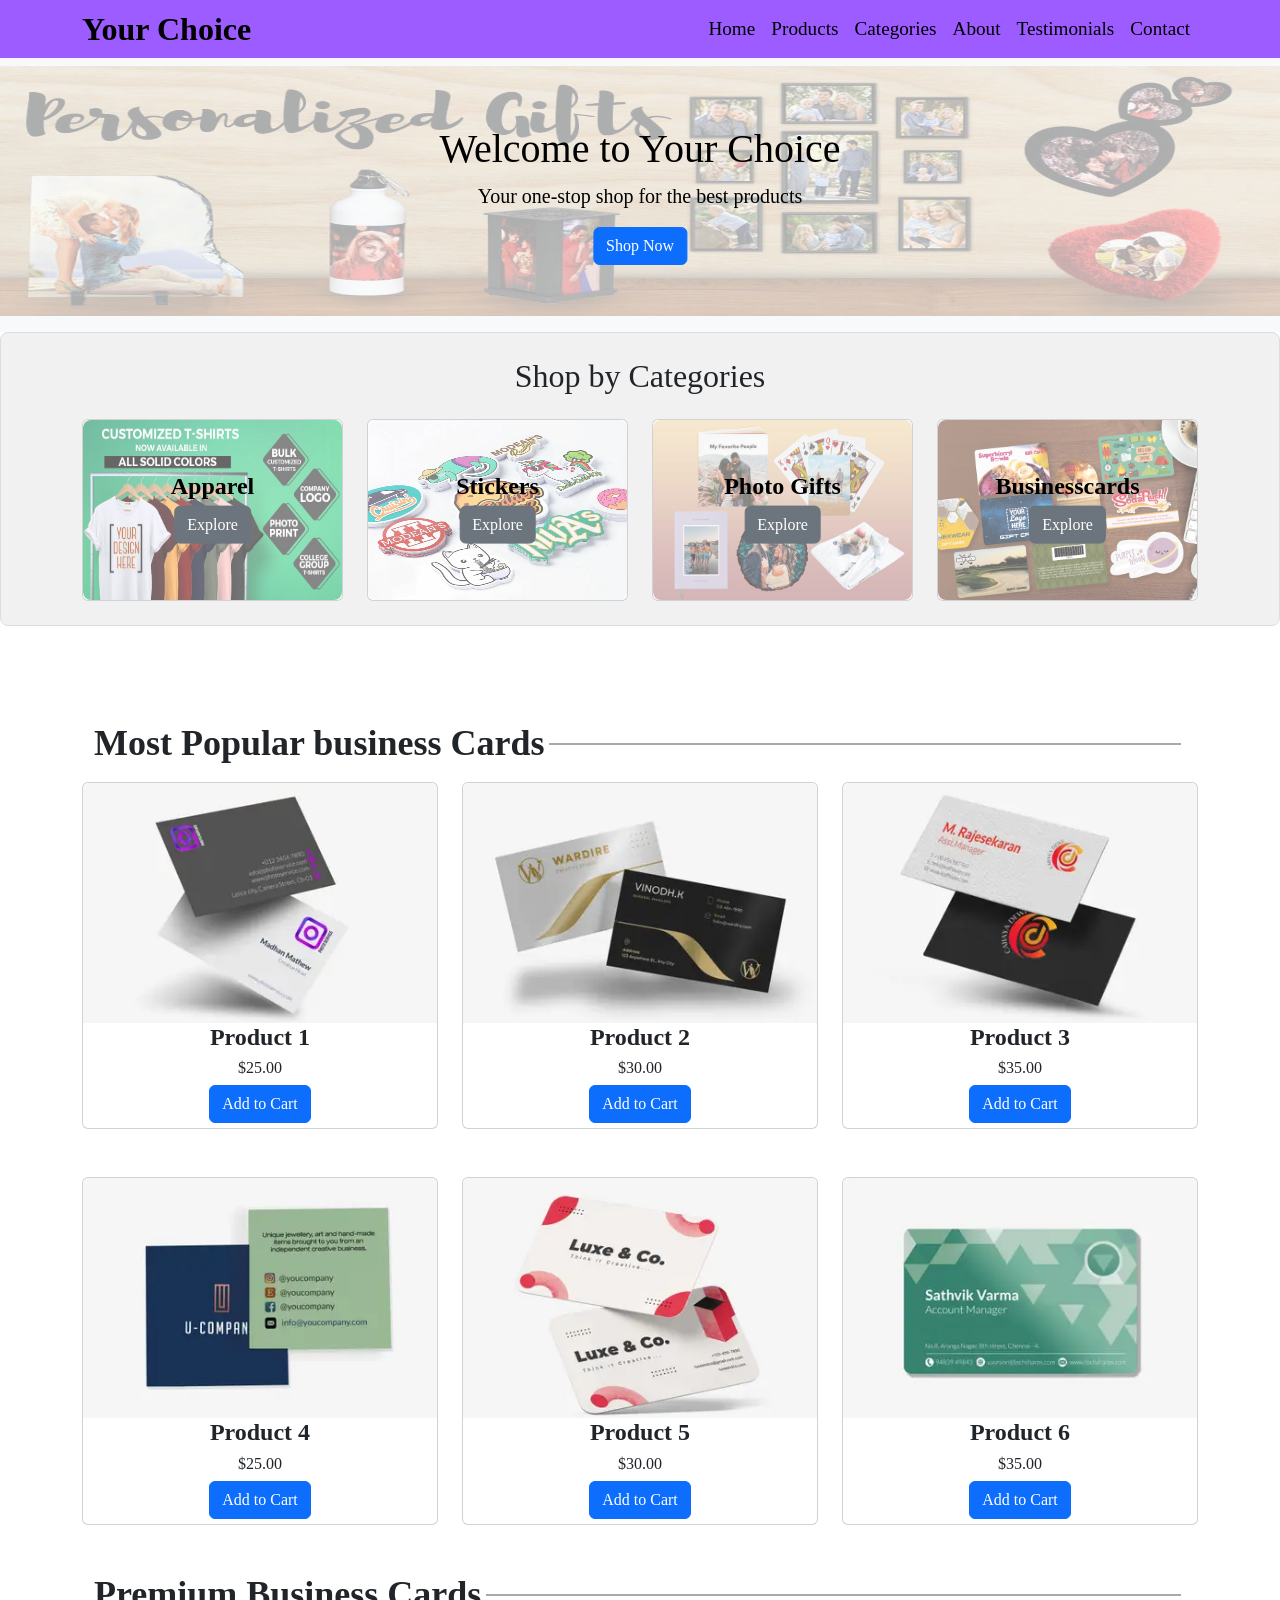
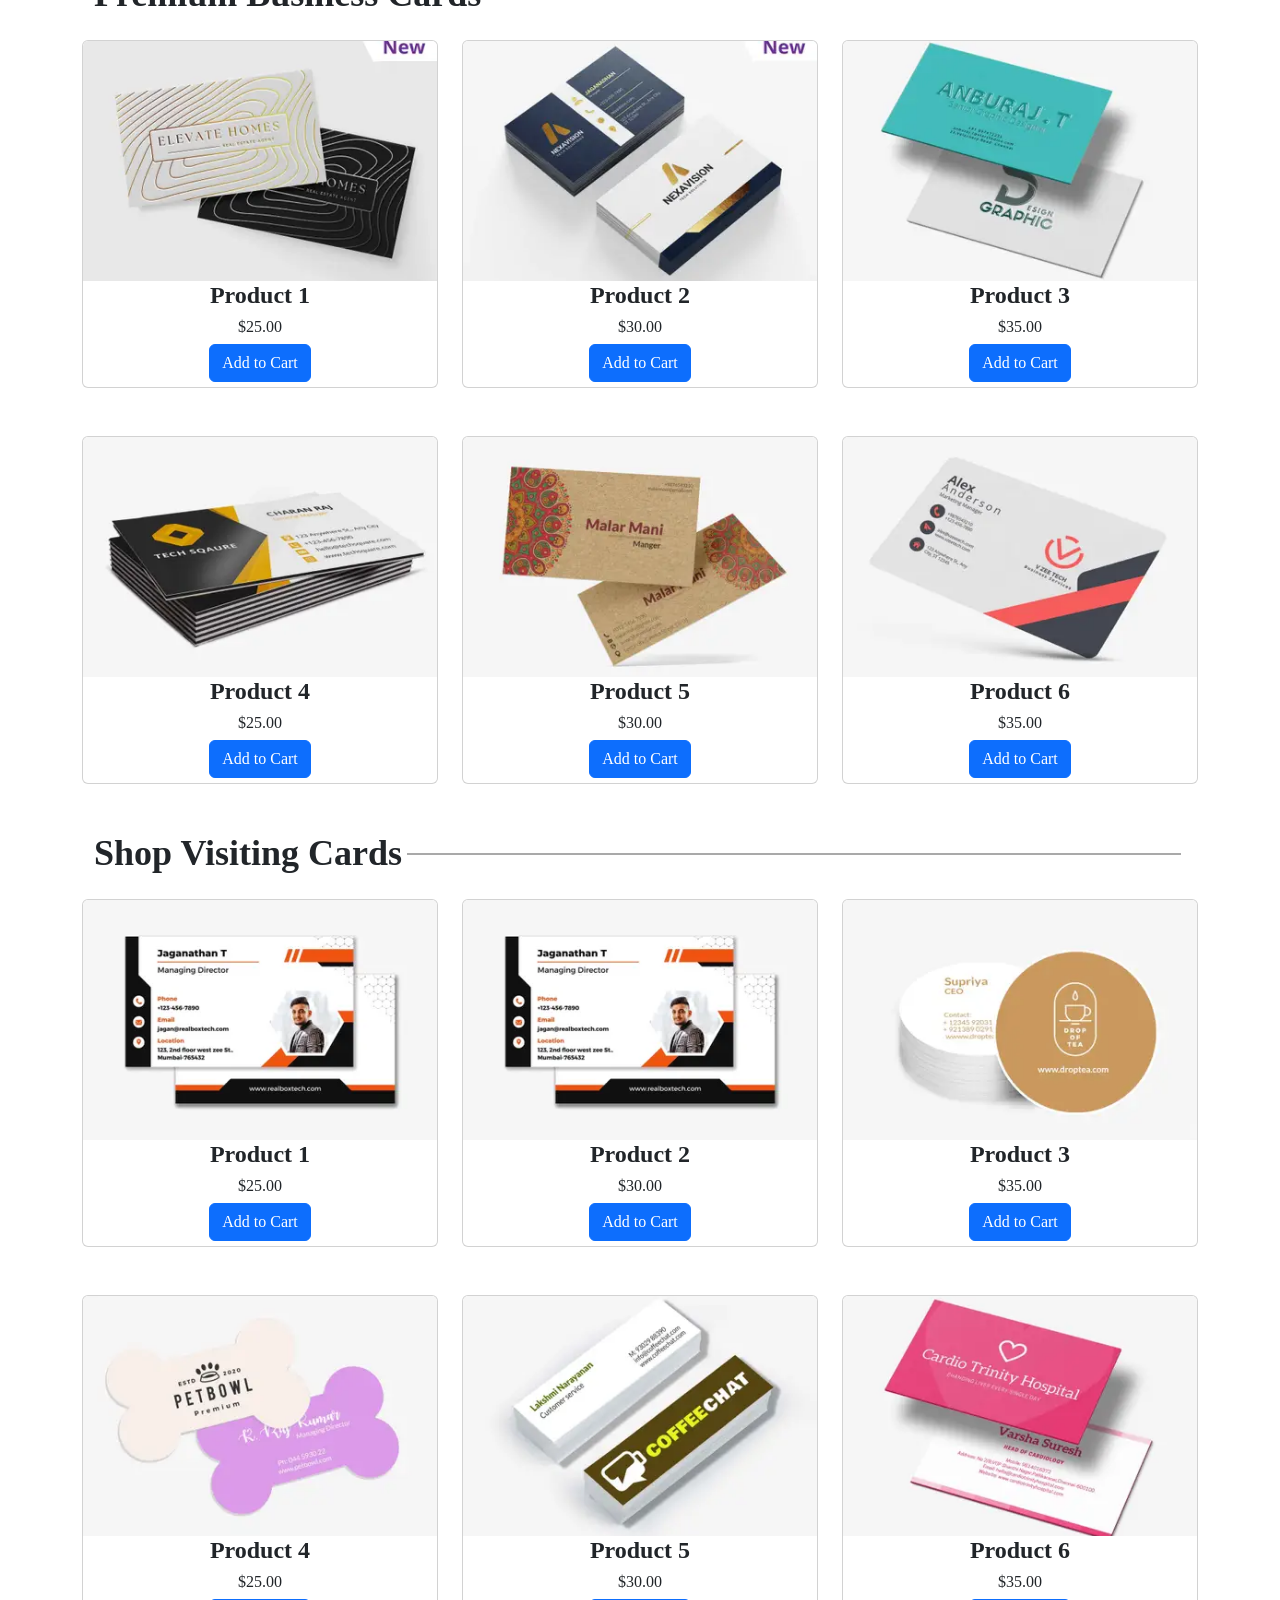
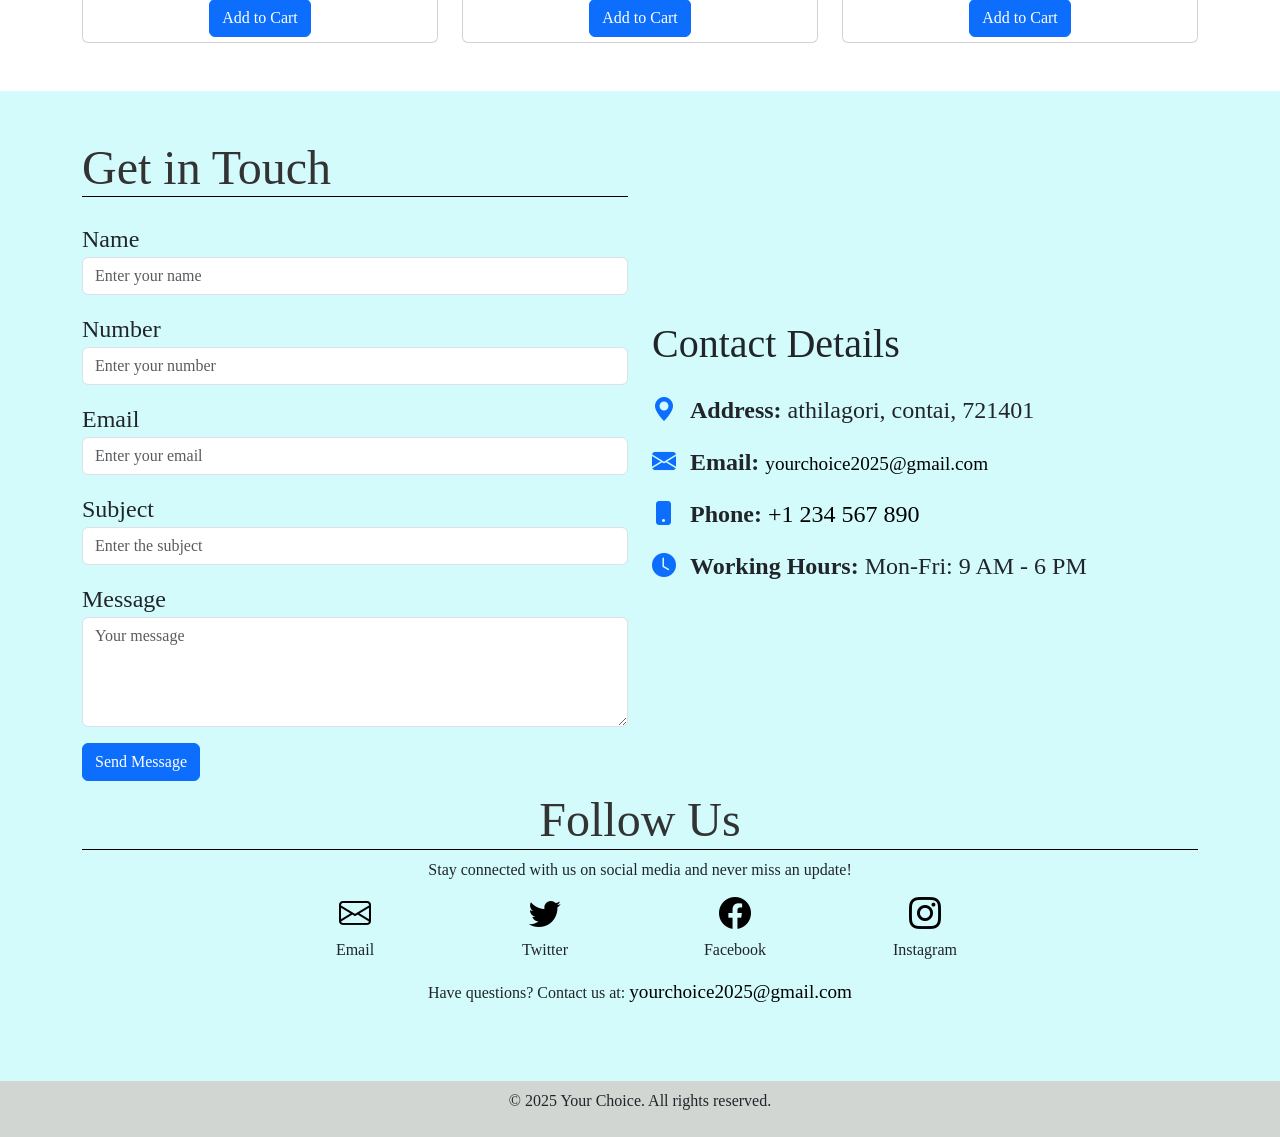
<file: E-com/category_sec4.html>
<!DOCTYPE html>
<html lang="en">
<head>
    <meta charset="UTF-8">
    <meta name="viewport" content="width=device-width, initial-scale=1.0">
    <title>E-Commerce Website</title>
    <!-- Bootstrap CSS -->
    <link href="https://cdn.jsdelivr.net/npm/bootstrap@5.3.0/dist/css/bootstrap.min.css" rel="stylesheet">
    <!-- Custom CSS -->
    <link rel="stylesheet" type="text/css" href="assets\css\index.css">
    <!-- icon -->
    <link href="https://cdn.jsdelivr.net/npm/bootstrap-icons/font/bootstrap-icons.css" rel="stylesheet">
    <!-- js -->
    <script type="text/javascript" src="assets\js\form_validation.js"></script>

</head>
<body>
    <!-- Navbar -->
    <nav class="navbar navbar-expand-lg navbar-light sticky-sm-top">
        <div class="container">
            <a class="navbar-brand" href="index.html">Your Choice</a>
            <button class="navbar-toggler" type="button" data-bs-toggle="collapse" data-bs-target="#navbarNav" aria-controls="navbarNav" aria-expanded="false" aria-label="Toggle navigation">
                <span class="navbar-toggler-icon"></span>
            </button>
            <div class="collapse navbar-collapse navhover" id="navbarNav">
                <ul class="navbar-nav ms-auto">
                    <li class="nav-item">
                        <a class="nav-link active" href="index.html">Home</a>
                    </li>
                    <li class="nav-item">
                        <a class="nav-link" href="index.html#products">Products</a>
                    </li>
                    <li class="nav-item">
                        <a class="nav-link" href="#categories">Categories</a>
                    </li>
                    <li class="nav-item">
                        <a class="nav-link" href="about_us.html">About</a>
                    </li>
                    <li class="nav-item">
                        <a class="nav-link" href="index.html#testimonials">Testimonials</a>
                    </li>
                    <li class="nav-item">
                        <a class="nav-link" href="contact_us.html">Contact</a>
                    </li>
                </ul>
            </div>
        </div>
    </nav>

    <!-- Hero Section -->
    <div class="bg-light text-center py-2 pb-3 head2">
        <img src="assets\image\head2.jpeg" class="img-fluid w-100" alt="error">
        <div class="head2_text">
            <h1>Welcome to Your Choice</h1>
            <p class="lead">Your one-stop shop for the best products</p>
            <a href="#products" class="btn btn-primary">Shop Now</a>
        </div>
        
    </div>

    <!-- Categories Section -->
    <section id="categories" class="category-section">
        <div class="container">
            <h2 class="text-center mb-4">Shop by Categories</h2>
            <div class="row g-4">
                <div class="col-md-3">
                    <div class="card text-center category_index">
                        <img src="assets\image\category1_main.jpeg" class="card-img-top" alt="Category 1">
                        <div class="card-body category_index_text">
                            <h5 class="card-title">Apparel</h5>
                            <a href="category_sec1.html#apparel" class="btn btn-secondary">Explore</a>
                        </div>
                    </div>
                </div>
                <div class="col-md-3">
                    <div class="card text-center category_index">
                        <img src="assets\image\category2_main.jpeg" class="card-img-top" alt="Category 2">
                        <div class="card-body category_index_text">
                            <h5 class="card-title">Stickers</h5>
                            <a href="category_sec2.html#stickers" class="btn btn-secondary">Explore</a>
                        </div>
                    </div>
                </div>
                <div class="col-md-3">
                    <div class="card text-center category_index">
                        <img src="assets\image\category3_main.jpeg" class="card-img-top" alt="Category 3">
                        <div class="card-body category_index_text">
                            <h5 class="card-title">Photo Gifts</h5>
                            <a href="category_sec3.html#gift" class="btn btn-secondary">Explore</a>
                        </div>
                    </div>
                </div>
                <div class="col-md-3">
                    <div class="card text-center category_index">
                        <img src="assets\image\category4_main.jpeg" class="card-img-top" alt="Category 4">
                        <div class="card-body category_index_text">
                            <h5 class="card-title">Businesscards</h5>
                            <a href="category_sec4.html#card" class="btn btn-secondary">Explore</a>
                        </div>
                    </div>
                </div>
            </div>
        </div>
    </section>

    <!-- Products Section -->
    <section id="products" class="py-5">
        <div class="container">

        <!-- most popular business cards -->

            <div id="card" class="container pt-5 pb-2">
            <h3 class="text-center card1">Most Popular business Cards</h3>
            </div>
            <div class="row g-4">
                <div class="col-md-4">
                    <div class="card product-card">
                        <img src="assets\image\popular_card1.jpeg" class="card-img-top" alt="Product 4">
                        <div class="card-body text-center">
                            <h5 class="card-title">Product 1</h5>
                            <p class="card-text">$25.00</p>
                            <a href="#" class="btn btn-primary">Add to Cart</a>
                        </div>
                    </div>
                </div>
                <div class="col-md-4">
                    <div class="card product-card">
                        <img src="assets\image\popular_card2.jpeg" class="card-img-top" alt="Product 5">
                        <div class="card-body text-center">
                            <h5 class="card-title">Product 2</h5>
                            <p class="card-text">$30.00</p>
                            <a href="#" class="btn btn-primary">Add to Cart</a>
                        </div>
                    </div>
                </div>
                <div class="col-md-4">
                    <div class="card product-card">
                        <img src="assets\image\popular_card3.jpeg" class="card-img-top" alt="Product 6">
                        <div class="card-body text-center">
                            <h5 class="card-title">Product 3</h5>
                            <p class="card-text">$35.00</p>
                            <a href="#" class="btn btn-primary">Add to Cart</a>
                        </div>
                    </div>
                </div>
            </div>
            <div class="row g-4 mt-4">
                <div class="col-md-4">
                    <div class="card product-card">
                        <img src="assets\image\popular_card4.jpeg" class="card-img-top" alt="Product 4">
                        <div class="card-body text-center">
                            <h5 class="card-title">Product 4</h5>
                            <p class="card-text">$25.00</p>
                            <a href="#" class="btn btn-primary">Add to Cart</a>
                        </div>
                    </div>
                </div>
                <div class="col-md-4">
                    <div class="card product-card">
                        <img src="assets\image\popular_card5.jpeg" class="card-img-top" alt="Product 5">
                        <div class="card-body text-center">
                            <h5 class="card-title">Product 5</h5>
                            <p class="card-text">$30.00</p>
                            <a href="#" class="btn btn-primary">Add to Cart</a>
                        </div>
                    </div>
                </div>
                <div class="col-md-4">
                    <div class="card product-card">
                        <img src="assets\image\popular_card6.jpeg" class="card-img-top" alt="Product 6">
                        <div class="card-body text-center">
                            <h5 class="card-title">Product 6</h5>
                            <p class="card-text">$35.00</p>
                            <a href="#" class="btn btn-primary">Add to Cart</a>
                        </div>
                    </div>
                </div>
            </div>

        <!-- Premium Business Cards -->

            <div id="" class="container pt-5 pb-3">
            <h3 class="text-center card1">Premium Business Cards</h3>
            </div>
            <div class="row g-4">
                <div class="col-md-4">
                    <div class="card product-card">
                        <img src="assets\image\premium_card1.jpeg" class="card-img-top" alt="Product 4">
                        <div class="card-body text-center">
                            <h5 class="card-title">Product 1</h5>
                            <p class="card-text">$25.00</p>
                            <a href="#" class="btn btn-primary">Add to Cart</a>
                        </div>
                    </div>
                </div>
                <div class="col-md-4">
                    <div class="card product-card">
                        <img src="assets\image\premium_card2.jpeg" class="card-img-top" alt="Product 5">
                        <div class="card-body text-center">
                            <h5 class="card-title">Product 2</h5>
                            <p class="card-text">$30.00</p>
                            <a href="#" class="btn btn-primary">Add to Cart</a>
                        </div>
                    </div>
                </div>
                <div class="col-md-4">
                    <div class="card product-card">
                        <img src="assets\image\premium_card3.jpeg" class="card-img-top" alt="Product 6">
                        <div class="card-body text-center">
                            <h5 class="card-title">Product 3</h5>
                            <p class="card-text">$35.00</p>
                            <a href="#" class="btn btn-primary">Add to Cart</a>
                        </div>
                    </div>
                </div>
            </div>
            <div class="row g-4 mt-4">
                <div class="col-md-4">
                    <div class="card product-card">
                        <img src="assets\image\premium_card4.jpeg" class="card-img-top" alt="Product 4">
                        <div class="card-body text-center">
                            <h5 class="card-title">Product 4</h5>
                            <p class="card-text">$25.00</p>
                            <a href="#" class="btn btn-primary">Add to Cart</a>
                        </div>
                    </div>
                </div>
                <div class="col-md-4">
                    <div class="card product-card">
                        <img src="assets\image\premium_card5.jpeg" class="card-img-top" alt="Product 5">
                        <div class="card-body text-center">
                            <h5 class="card-title">Product 5</h5>
                            <p class="card-text">$30.00</p>
                            <a href="#" class="btn btn-primary">Add to Cart</a>
                        </div>
                    </div>
                </div>
                <div class="col-md-4">
                    <div class="card product-card">
                        <img src="assets\image\premium_card6.jpeg" class="card-img-top" alt="Product 6">
                        <div class="card-body text-center">
                            <h5 class="card-title">Product 6</h5>
                            <p class="card-text">$35.00</p>
                            <a href="#" class="btn btn-primary">Add to Cart</a>
                        </div>
                    </div>
                </div>
            </div>

        <!-- Shop Visiting Cards -->

            <div id="" class="container pt-5 pb-3">
            <h3 class="text-center card1">Shop Visiting Cards</h3>
            </div>
            <div class="row g-4">
                <div class="col-md-4">
                    <div class="card product-card">
                        <img src="assets\image\visiting_card1.jpeg" class="card-img-top" alt="Product 4">
                        <div class="card-body text-center">
                            <h5 class="card-title">Product 1</h5>
                            <p class="card-text">$25.00</p>
                            <a href="#" class="btn btn-primary">Add to Cart</a>
                        </div>
                    </div>
                </div>
                <div class="col-md-4">
                    <div class="card product-card">
                        <img src="assets\image\visiting_card1.jpeg" class="card-img-top" alt="Product 5">
                        <div class="card-body text-center">
                            <h5 class="card-title">Product 2</h5>
                            <p class="card-text">$30.00</p>
                            <a href="#" class="btn btn-primary">Add to Cart</a>
                        </div>
                    </div>
                </div>
                <div class="col-md-4">
                    <div class="card product-card">
                        <img src="assets\image\visiting_card3.jpeg" class="card-img-top" alt="Product 6">
                        <div class="card-body text-center">
                            <h5 class="card-title">Product 3</h5>
                            <p class="card-text">$35.00</p>
                            <a href="#" class="btn btn-primary">Add to Cart</a>
                        </div>
                    </div>
                </div>
            </div>
            <div class="row g-4 mt-4">
                <div class="col-md-4">
                    <div class="card product-card">
                        <img src="assets\image\visiting_card4.jpeg" class="card-img-top" alt="Product 4">
                        <div class="card-body text-center">
                            <h5 class="card-title">Product 4</h5>
                            <p class="card-text">$25.00</p>
                            <a href="#" class="btn btn-primary">Add to Cart</a>
                        </div>
                    </div>
                </div>
                <div class="col-md-4">
                    <div class="card product-card">
                        <img src="assets\image\visiting_card5.jpeg" class="card-img-top" alt="Product 5">
                        <div class="card-body text-center">
                            <h5 class="card-title">Product 5</h5>
                            <p class="card-text">$30.00</p>
                            <a href="#" class="btn btn-primary">Add to Cart</a>
                        </div>
                    </div>
                </div>
                <div class="col-md-4">
                    <div class="card product-card">
                        <img src="assets\image\visiting_card6.jpeg" class="card-img-top" alt="Product 6">
                        <div class="card-body text-center">
                            <h5 class="card-title">Product 6</h5>
                            <p class="card-text">$35.00</p>
                            <a href="#" class="btn btn-primary">Add to Cart</a>
                        </div>
                    </div>
                </div>
            </div>
        </div>
    </section>


    <!-- Contact Section -->

        <section id="contact" class="py-5">
        <div class="container">
            <div class="row g-4 align-items-center">
                <!-- Contact Form -->
                <div class="col-md-6">
                    <h2 class="mb-4">Get in Touch</h2>
                    <form onsubmit="return check()" action="submit.html">
                        <div class="mb-3">
                            <label for="name" class="form-label">Name</label>
                            <input type="text" class="form-control" id="name" placeholder="Enter your name">
                        </div>
                        <div class="mb-3">
                            <label for="number" class="form-label">Number</label>
                            <input type="text" class="form-control" id="number" placeholder="Enter your number">
                        </div>
                        <div class="mb-3">
                            <label for="email" class="form-label">Email</label>
                            <input type="email" class="form-control" id="email" placeholder="Enter your email">
                        </div>
                        <div class="mb-3">
                            <label for="subject" class="form-label">Subject</label>
                            <input type="text" class="form-control" id="subject" placeholder="Enter the subject">
                        </div>
                        <div class="mb-3">
                            <label for="message" class="form-label">Message</label>
                            <textarea class="form-control" id="message" rows="4" placeholder="Your message"></textarea>
                        </div>
                        <button type="submit" class="btn btn-primary">Send Message</button>
                    </form>
                </div>

                <!-- Contact Details -->
                <div class="col-md-6">
                    <h1 class="mb-4">Contact Details</h1>
                    <ul class="list-unstyled">
                        <li class="mb-3">
                            <i class="bi bi-geo-alt-fill text-primary me-2"></i>
                            <strong>Address:</strong> athilagori, contai, 721401
                        </li>
                        <li class="mb-3 email-section">
                            <i class="bi bi-envelope-fill text-primary me-2"></i>
                            <strong>Email: </strong><a href="email:yourchoice2025@gmail.com">yourchoice2025@gmail.com</a>
                        </li>
                        <li class="mb-3">
                            <i class="bi bi-phone-fill text-primary me-2"></i>
                            <strong>Phone:</strong> <a href="tel:+1 234 567 890">+1 234 567 890</a>
                        </li>
                        <li class="mb-3">
                            <i class="bi bi-clock-fill text-primary me-2"></i>
                            <strong>Working Hours:</strong> Mon-Fri: 9 AM - 6 PM
                        </li>
                    </ul>
                </div>
            </div>
        </div>

        <div class="follow-section text-center index_follow">
            <div class="container">
                <h2 class="mb-2">Follow Us</h2>
                <p class="mb-2">Stay connected with us on social media and never miss an update!</p>
                
                <!-- Social Media Icons -->
                <div class="row justify-content-center">
                    <!-- Email -->
                    <div class="col-3 col-md-2">
                        <a href="mailto:info@yourchoice.com" class="social-icon d-block">
                            <i class="bi bi-envelope"></i>
                        </a>
                        <p>Email</p>
                    </div>
                    <!-- Twitter -->
                    <div class="col-3 col-md-2">
                        <a href="https://twitter.com" target="_blank" class="social-icon d-block">
                            <i class="bi bi-twitter"></i>
                        </a>
                        <p>Twitter</p>
                    </div>
                    <!-- Facebook -->
                    <div class="col-3 col-md-2">
                        <a href="https://facebook.com" target="_blank" class="social-icon d-block">
                            <i class="bi bi-facebook"></i>
                        </a>
                        <p>Facebook</p>
                    </div>
                    <!-- Instagram -->
                    <div class="col-3 col-md-2">
                        <a href="https://instagram.com" target="_blank" class="social-icon d-block">
                            <i class="bi bi-instagram"></i>
                        </a>
                        <p>Instagram</p>
                    </div>
                </div>

                <!-- Email Section -->
                <div class="email-section index_follow_email">
                    <p>Have questions? Contact us at: <a href="mailto:yourchoice2025@gmail.com">yourchoice2025@gmail.com</a></p>
                </div>
            </div>
        </div>
    </section>


    <!-- Footer -->
    <footer class="text-center copy-footer">
        <p>&copy; 2025 Your Choice. All rights reserved.</p>
    </footer>

    <!-- Bootstrap JS -->
    <script src="https://cdn.jsdelivr.net/npm/bootstrap@5.3.0/dist/js/bootstrap.bundle.min.js"></script>
</body>
</html>
</file>
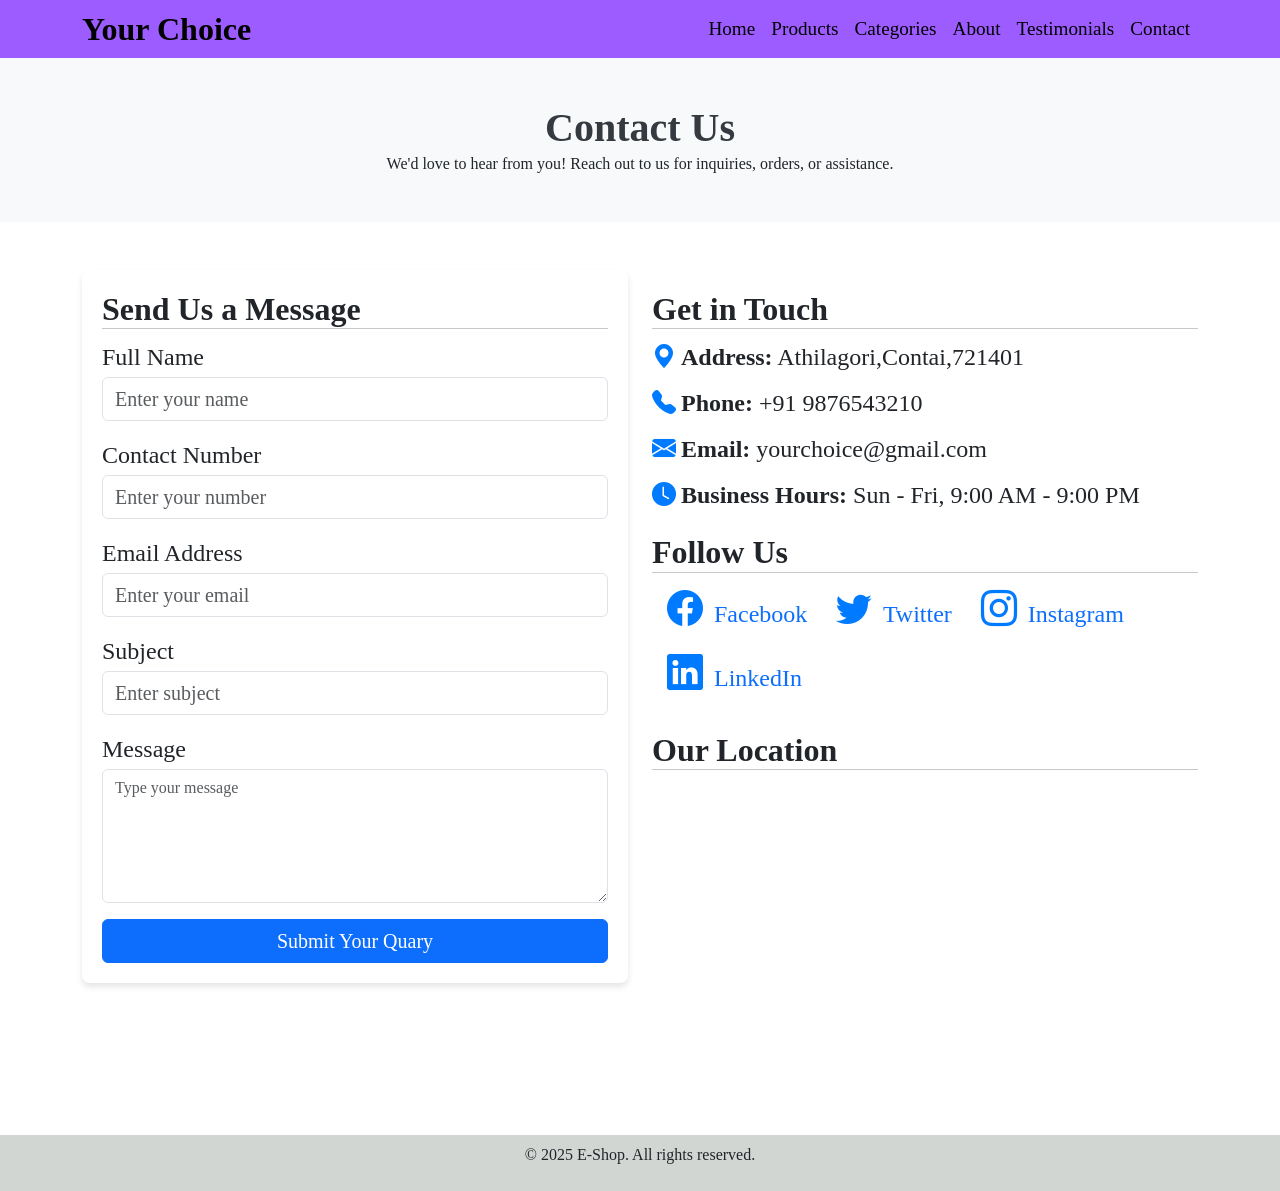
<file: E-com/contact_us.html>
<!DOCTYPE html>
<html lang="en">
<head>
    <meta charset="UTF-8">
    <meta name="viewport" content="width=device-width, initial-scale=1.0">
    <title>E-Commerce Website</title>
    <!-- Bootstrap CSS -->
    <link href="https://cdn.jsdelivr.net/npm/bootstrap@5.3.0/dist/css/bootstrap.min.css" rel="stylesheet">
    <!-- Custom CSS -->
    <link rel="stylesheet" type="text/css" href="assets\css\index.css">
    <!-- icon -->
    <link href="https://cdn.jsdelivr.net/npm/bootstrap-icons/font/bootstrap-icons.css" rel="stylesheet">
    <!-- js -->
    <script type="text/javascript" src="assets\js\form_validation.js"></script>
</head>
<body>
    <!-- Navbar -->
    <nav class="navbar navbar-expand-lg navbar-light sticky-sm-top">
        <div class="container">
            <a class="navbar-brand" href="index.html">Your Choice</a>
            <button class="navbar-toggler" type="button" data-bs-toggle="collapse" data-bs-target="#navbarNav" aria-controls="navbarNav" aria-expanded="false" aria-label="Toggle navigation">
                <span class="navbar-toggler-icon"></span>
            </button>
            <div class="collapse navbar-collapse navhover" id="navbarNav">
                <ul class="navbar-nav ms-auto">
                    <li class="nav-item">
                        <a class="nav-link active" href="index.html">Home</a>
                    </li>
                    <li class="nav-item">
                        <a class="nav-link" href="index.html#products">Products</a>
                    </li>
                    <li class="nav-item">
                        <a class="nav-link" href="index.html#categories">Categories</a>
                    </li>
                    <li class="nav-item">
                        <a class="nav-link" href="about_us.html">About</a>
                    </li>
                    <li class="nav-item">
                        <a class="nav-link" href="index.html#testimonials">Testimonials</a>
                    </li>
                    <li class="nav-item" >
                        <a class="nav-link" href="contact_us.html">Contact</a>
                    </li>
                </ul>
            </div>
        </div>
    </nav>

    <!-- Contact Us Section -->
    <header class="contact-header" class="py-5">
        <h1 class="mt-3">Contact Us</h1>
        <p>We'd love to hear from you! Reach out to us for inquiries, orders, or assistance.</p>
    </header>

    <div class="container py-5">
        <div class="row">
            <div class="col-lg-6 mb-4">
                <div class="contact-form">
                    <h2>Send Us a Message</h2>
                    <hr>
                    <form onsubmit="return check()" action="submit.html">
                        <div class="mb-3">
                            <label for="name" class="form-label">Full Name</label>
                            <input type="text" class="form-control" id="name" placeholder="Enter your name">
                        </div>
                        <div class="mb-3">
                            <label for="number" class="form-label">Contact Number</label>
                            <input type="text" class="form-control" id="number" placeholder="Enter your number">
                        </div>
                        <div class="mb-3">
                            <label for="email" class="form-label">Email Address</label>
                            <input class="form-control" id="email" placeholder="Enter your email">
                        </div>
                        <div class="mb-3">
                            <label for="subject" class="form-label">Subject</label>
                            <input type="text" class="form-control" id="subject" placeholder="Enter subject">
                        </div>
                        <div class="mb-3">
                            <label for="message" class="form-label">Message</label>
                            <textarea class="form-control" id="message" rows="5" placeholder="Type your message"></textarea>
                        </div>
                        <!-- <button type="submit" value="Submit Your Quary" onclick="" class="btn btn-primary w-100">Send Message</button> -->
                        <input type="submit" value="Submit Your Quary" class="btn btn-primary w-100
                        ">
                    </form>
                </div>
            </div>

            <div class="col-lg-6">
                <div class="contact-details">
                    <h2>Get in Touch</h2>
                    <hr>
                    <ul>
                        <li><i class="bi bi-geo-alt-fill"></i><strong>Address:</strong> Athilagori,Contai,721401</li>
                        <li><i class="bi bi-telephone-fill"></i><strong>Phone:</strong> +91 9876543210</li>
                        <li><i class="bi bi-envelope-fill"></i><strong>Email:</strong> yourchoice@gmail.com</li>
                        <li><i class="bi bi-clock-fill"></i><strong>Business Hours:</strong> Sun - Fri, 9:00 AM - 9:00 PM</li>
                    </ul>
                    <h2>Follow Us</h2>
                    <hr>
                    <ul class="list-inline">
                        <li class="list-inline-item"><a href="#" class="text-primary"><i class="bi bi-facebook"></i> Facebook</a></li>
                        <li class="list-inline-item"><a href="#" class="text-primary"><i class="bi bi-twitter"></i> Twitter</a></li>
                        <li class="list-inline-item"><a href="#" class="text-primary"><i class="bi bi-instagram"></i> Instagram</a></li>
                        <li class="list-inline-item"><a href="#" class="text-primary"><i class="bi bi-linkedin"></i> LinkedIn</a></li>
                    </ul>
                </div>

                <div class="map-container">
                    <h2>Our Location</h2>
                    <hr>
                    <iframe src="https://www.google.com/maps/embed?pb=!1m14!1m12!1m3!1d231.5634432698103!2d87.7527915280716!3d21.779676893533633!2m3!1f0!2f0!3f0!3m2!1i1024!2i768!4f13.1!5e0!3m2!1sen!2sin!4v1737216312029!5m2!1sen!2sin" width="600" height="450" style="border:0;" allowfullscreen="" loading="lazy" referrerpolicy="no-referrer-when-downgrade"></iframe>
                </div>
            </div>
        </div>
    </div>


    <!-- Footer -->
    <footer class="text-center copy-footer">
        <p>&copy; 2025 E-Shop. All rights reserved.</p>
    </footer>

    <!-- Bootstrap JS -->
    <script src="https://cdn.jsdelivr.net/npm/bootstrap@5.3.0/dist/js/bootstrap.bundle.min.js"></script>

    <!-- js -->
    <script type="text/javascript">

</script>
</body>
</html>
</file>
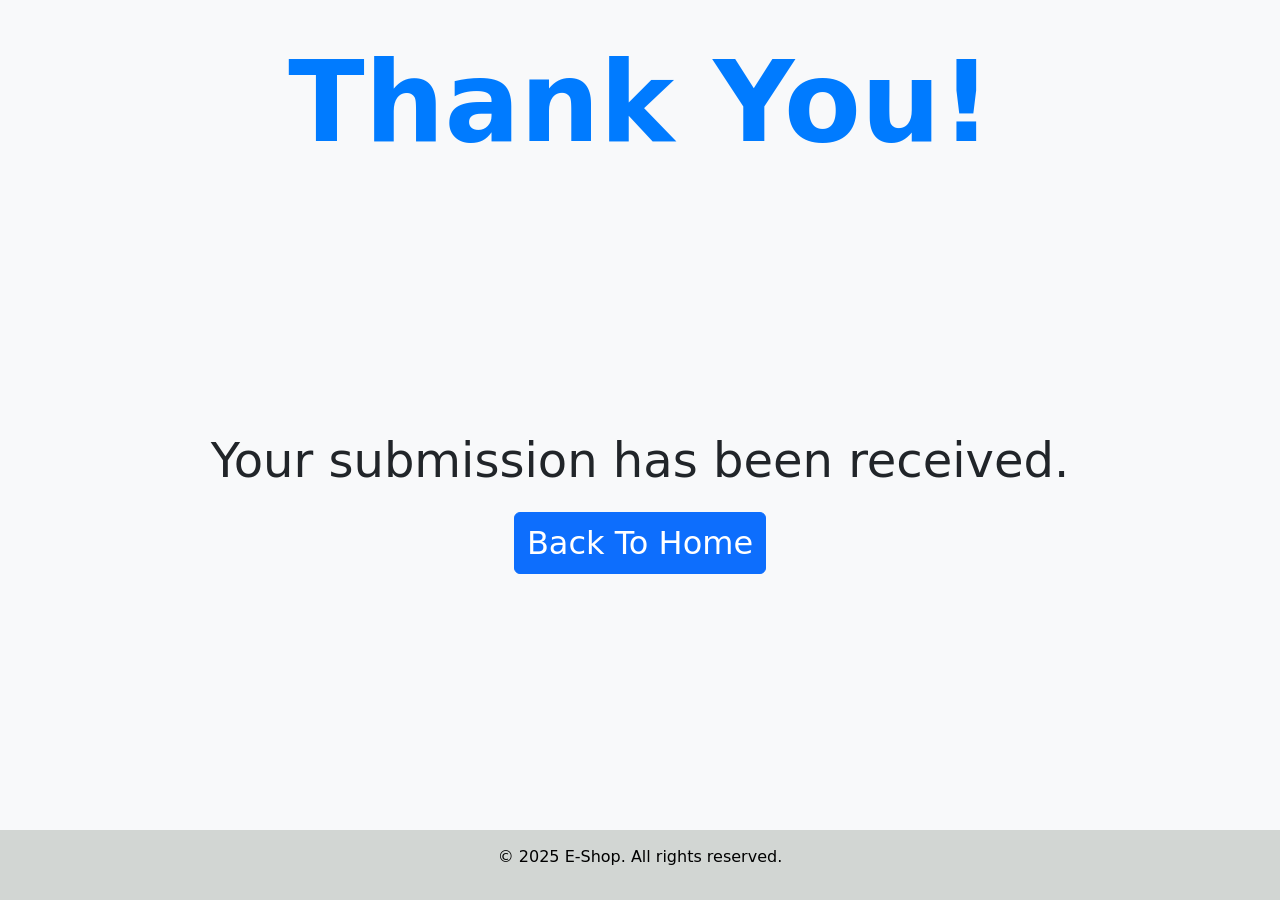
<file: E-com/submit.html>
<!DOCTYPE html>
<html lang="en">
<head>
    <meta charset="UTF-8">
    <meta name="viewport" content="width=device-width, initial-scale=1.0">
    <title>Thank You</title>
    <!-- Bootstrap CSS -->
    <link href="https://cdn.jsdelivr.net/npm/bootstrap@5.3.0/dist/css/bootstrap.min.css" rel="stylesheet">
    <style>
        body {
            display: flex;
            flex-direction: column;
            min-height: 100vh;
            margin: 0;
        }

        .content {
            flex: 1;
            background-color: #f8f9fa;
            text-align: center;
        }

        .content h1 {
            font-size: 7rem;
            font-weight: bold;
            color: #007bff;
            margin-top: 35px;
            bottom: 0px;
        }
        .content2 p{
        	font-size: 3rem;
        }

        .footer {
            background-color: #d2d6d3;
            color: black;
            text-align: center;
            padding: 15px;
        }
        .content2 {
            flex: 1;
            background-color: #f8f9fa;
            text-align: center;
        }
        .content2 a{
            font-size: 2rem;
            margin-bottom: 10px;
        }

    </style>
</head>
<body>
    <!-- Content Section -->
    <div class="content">
        <h1>Thank You!</h1>
    </div>
    <div class="content2">
    	<p>Your submission has been received.</p>
        <a href="index.html" class="btn btn-primary">Back To Home</a>
    </div>

    <!-- Footer -->
    <!-- Footer -->
    <footer class="footer">
        <p>&copy; 2025 E-Shop. All rights reserved.</p>
    </footer>

    <!-- Bootstrap JS -->
    <script src="https://cdn.jsdelivr.net/npm/bootstrap@5.3.0/dist/js/bootstrap.bundle.min.js"></script>
</body>
</html>
</file>
